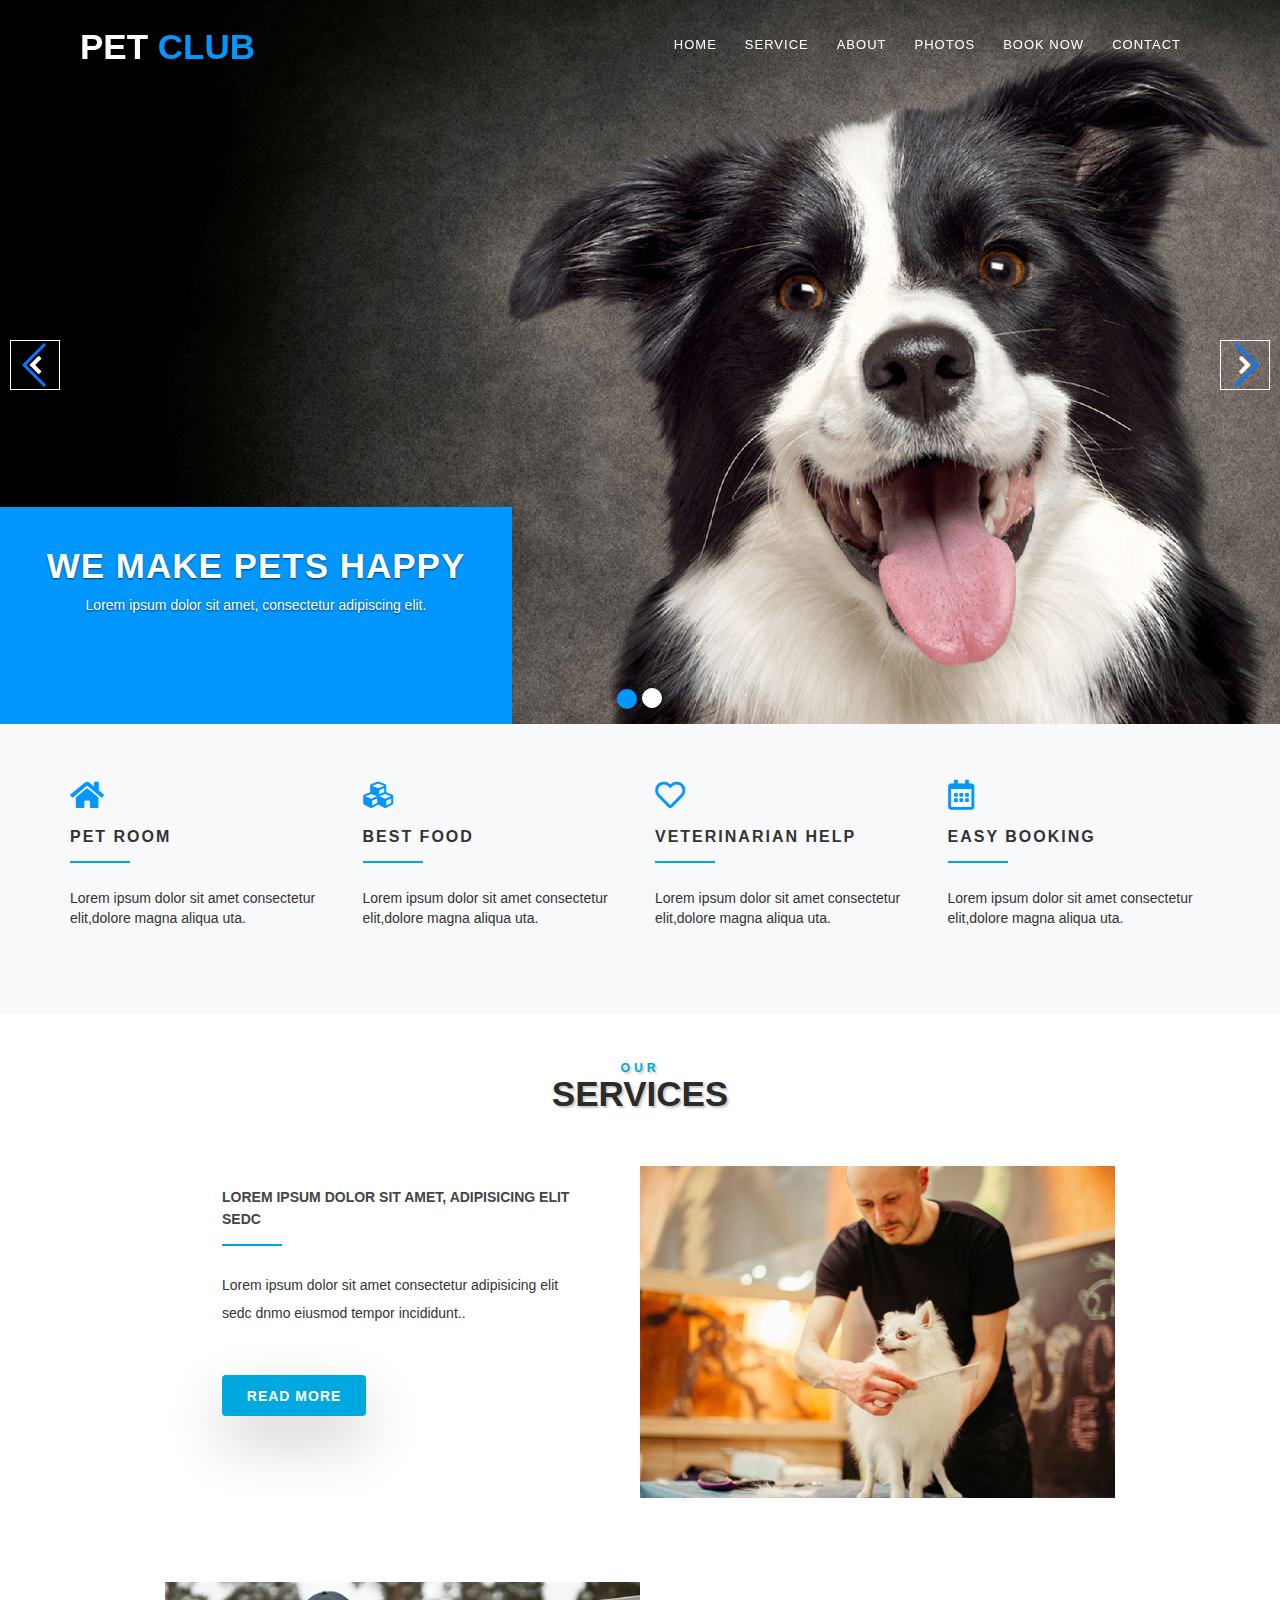
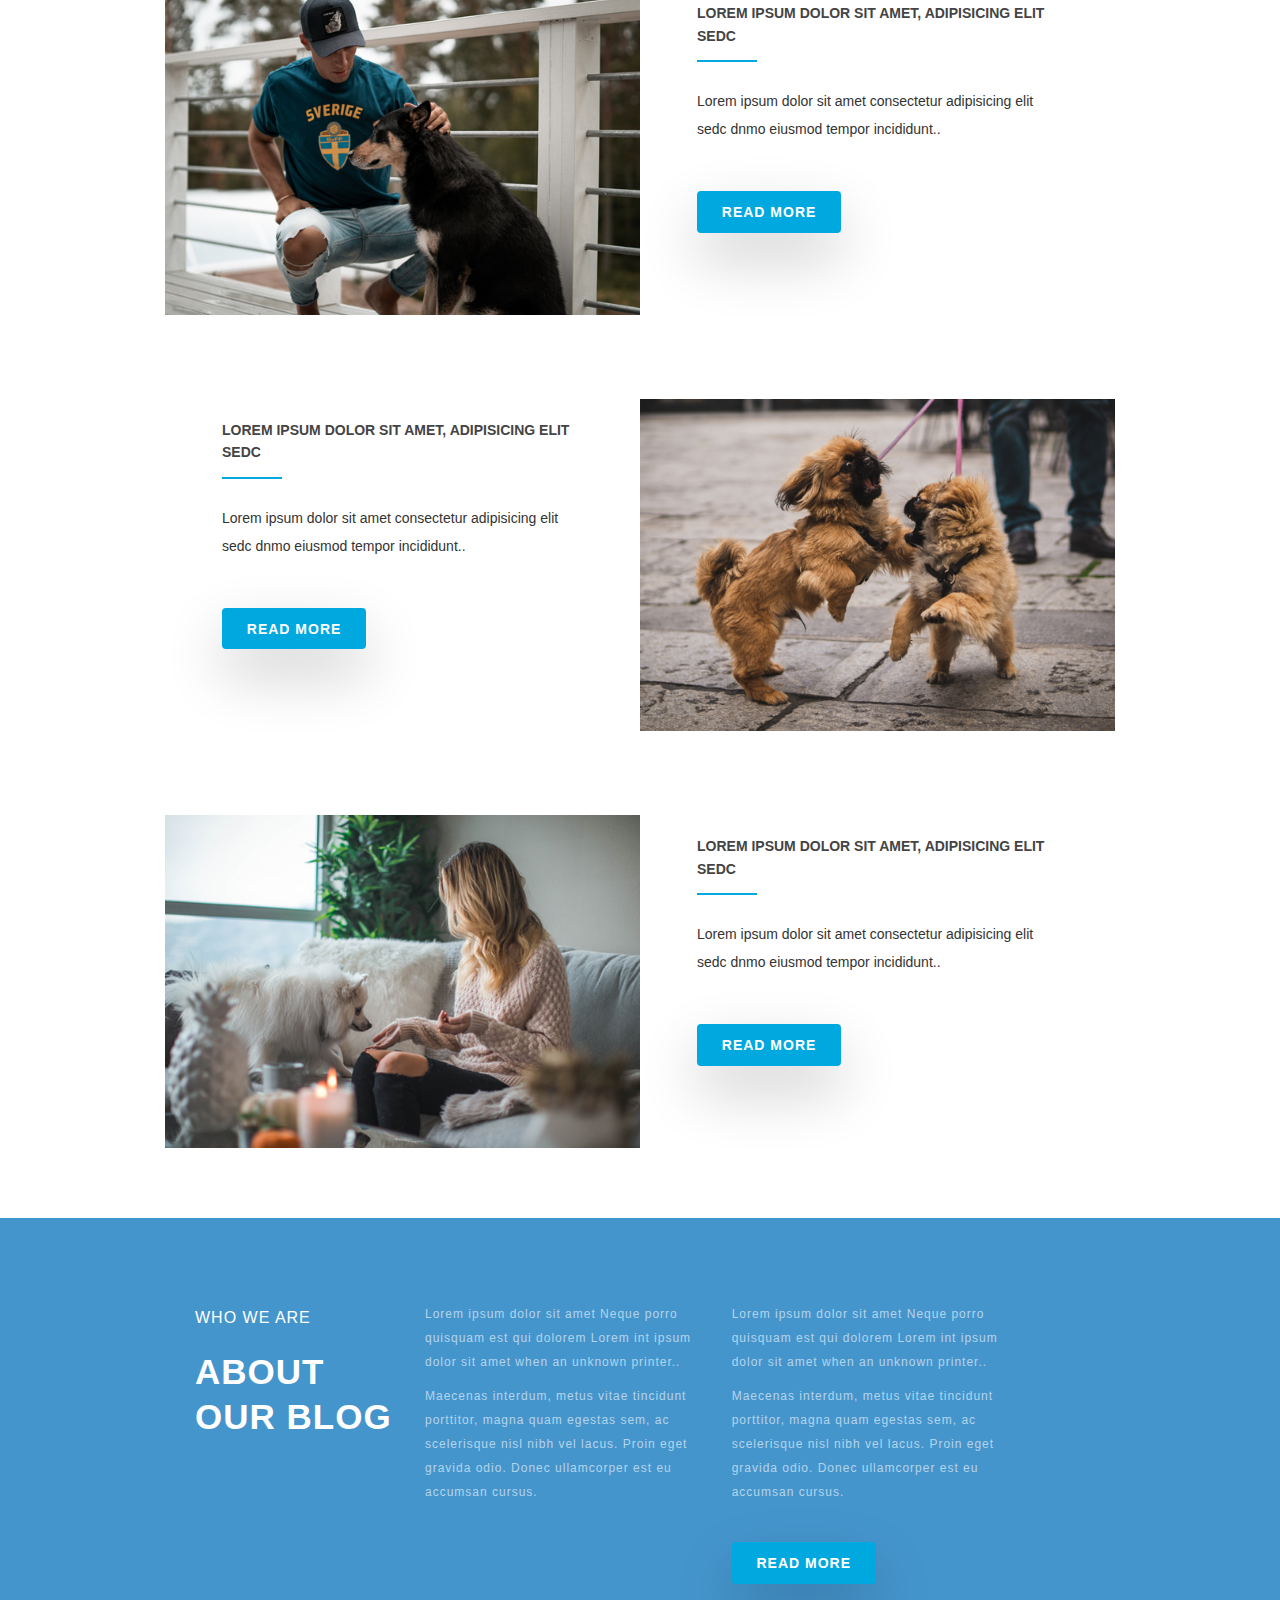
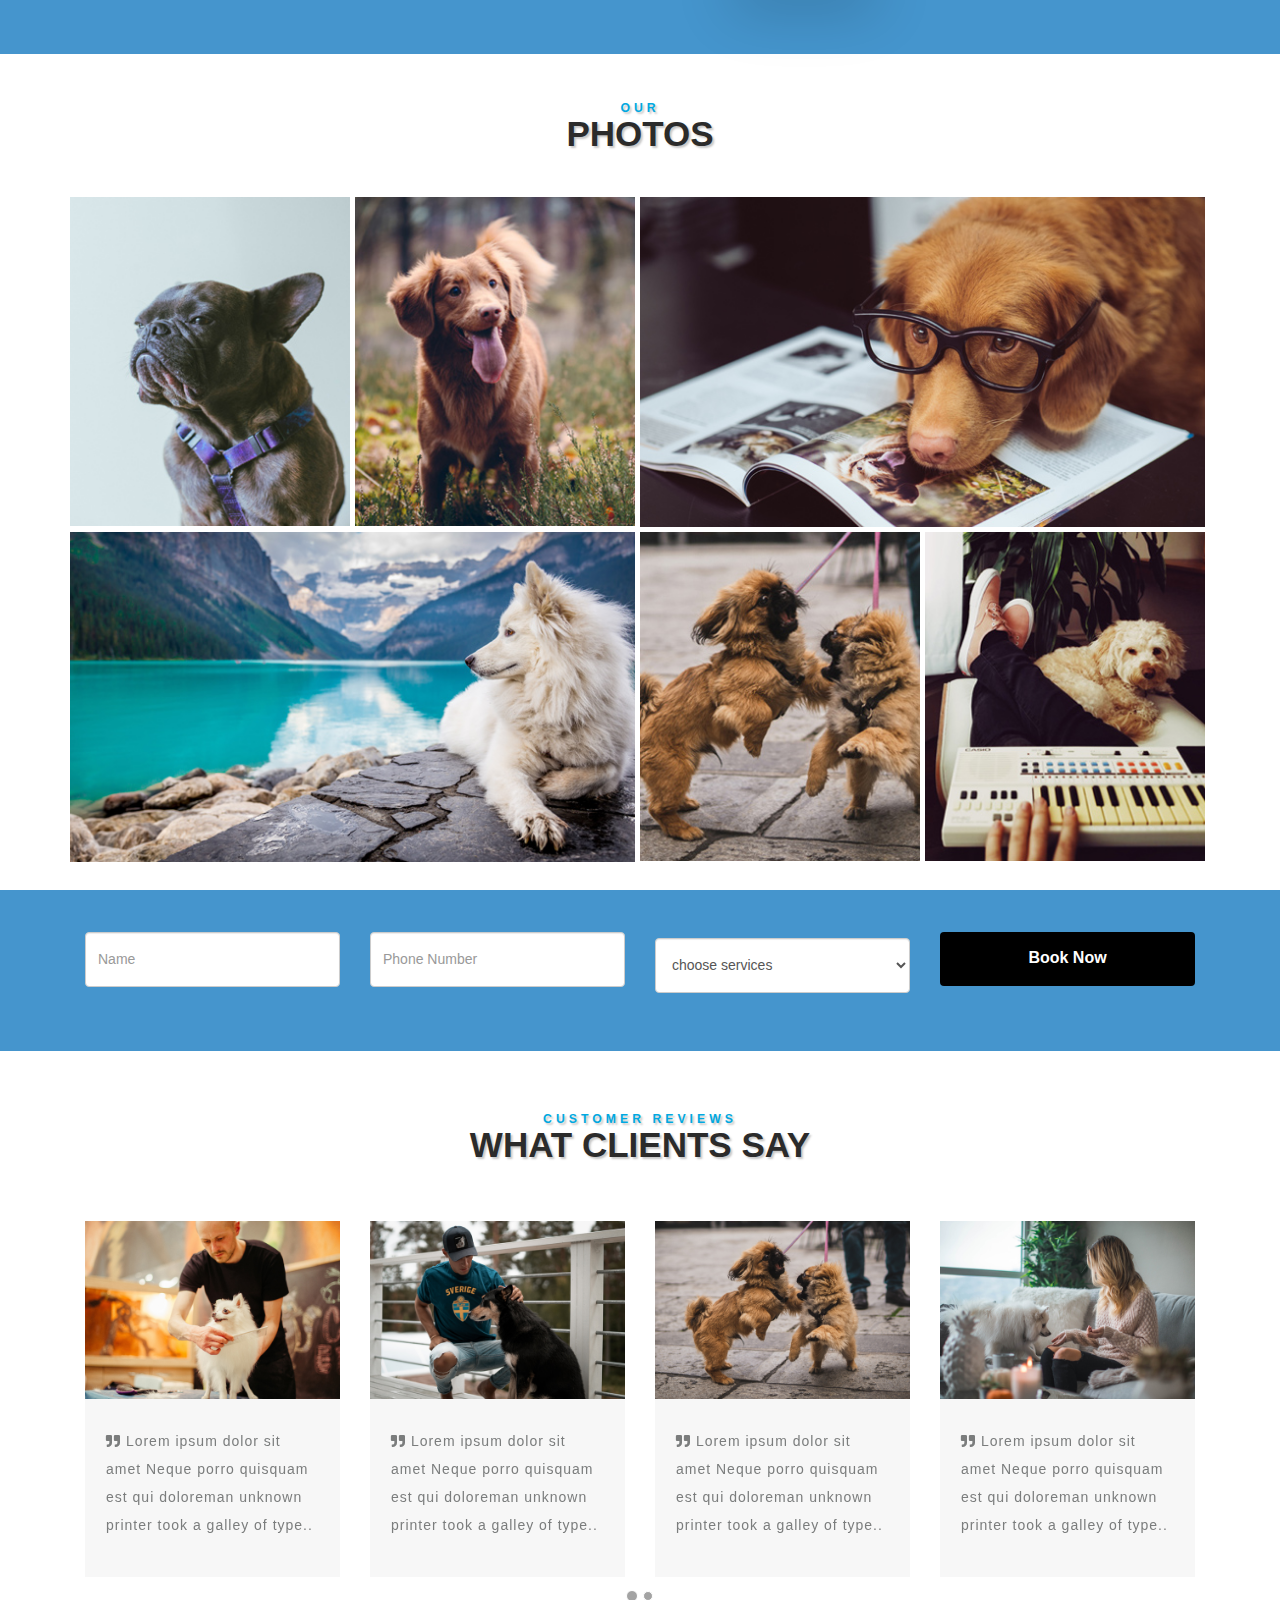
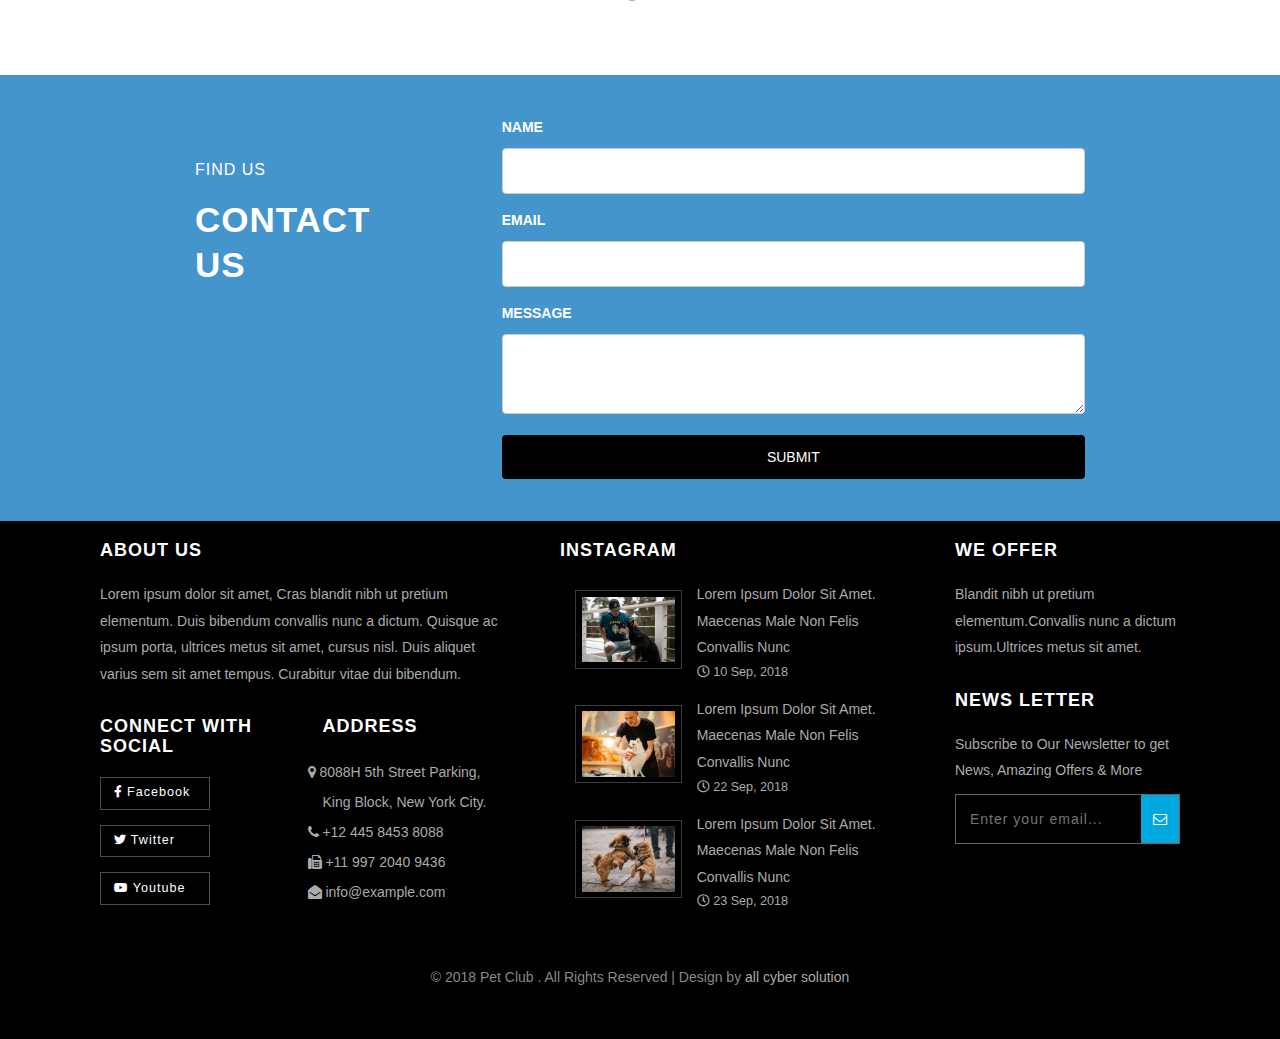
<file: index.html>
<!DOCTYPE html>
<html>
<head>
	<title>pet care</title>
	 <meta charset="utf-8">
  <meta name="viewport" content="width=device-width, initial-scale=1.0">
  <link rel="stylesheet" href="https://maxcdn.bootstrapcdn.com/bootstrap/3.3.7/css/bootstrap.min.css"> 
  <link rel='stylesheet' href='https://use.fontawesome.com/releases/v5.5.0/css/all.css' integrity='sha384-B4dIYHKNBt8Bc12p+WXckhzcICo0wtJAoU8YZTY5qE0Id1GSseTk6S+L3BlXeVIU' crossorigin='anonymous'>
  <link rel="stylesheet" href="https://cdnjs.cloudflare.com/ajax/libs/font-awesome/4.7.0/css/font-awesome.min.css">
  <link rel='stylesheet' href='https://use.fontawesome.com/releases/v5.5.0/css/all.css' >
  <link rel="stylesheet" type="text/css" href="css/style.css">


</head>
<body>
<nav class="navbar-wrapper">
  <div class="container">
    <div class="navbar">
        <div class="navbar-header">
		  <button type="button" class="navbar-toggle" data-toggle="collapse" data-target="#myNavbar">
	        <span class="icon-bar"></span>
	        <span class="icon-bar"></span>
	        <span class="icon-bar"></span>                        
	      </button>
          <a class="navbar-brand" href="#">PET <span>CLUB</span></a>
        </div>
        <div class="navbar-collapse collapse">
          <ul class="nav navbar-nav">
            <li class="nav-item" class="active"><a href="#">Home</a></li>
            <li class="nav-item"><a href="#services">service</a></li>
            <li class="nav-item"><a href="#about">about</a></li>
            <li class="nav-item"><a href="#photos">photos</a></li>
            <li class="nav-item"><a href="#booknow">book now</a></li>
            <li class="nav-item"><a href="#contact-us">Contact</a></li>                
          </ul>
        </div>

    </div>
  </div><!-- /container -->
</nav><!-- /navbar wrapper -->


<!-- Carousel
================================================== -->
 <div id="myCarousel" class="carousel slide" data-ride="carousel">
    <!-- Indicators -->
    <ol class="carousel-indicators">
      <li data-target="#myCarousel" data-slide-to="0" class="active"></li>
      <li data-target="#myCarousel" data-slide-to="1"></li>
      
    </ol>

    <!-- Wrapper for slides -->
    <div class="carousel-inner">
        <div class="item active">
         <img src="image/b111.jpg" alt="image-1" class="image-car" ">     
	        <div class="carousel-caption">
	      	   <h2><strong>WE MAKE PETS HAPPY </strong> </h2>
	           <p>Lorem ipsum dolor sit amet, consectetur adipiscing elit. </p>
	        </div>
        </div>
        <div class="item">
          <img src="image/2.jpg" alt="image-2" class="image-car">      
            <div class="carousel-caption">
      	      <h2><strong>WE'R HAPPY TO PAMPER </strong> </h2>
        	  <p>Lorem ipsum dolor sit amet, consectetur adipiscing elit. </p>
            </div>
        </div>
    </div>

    <!-- Left and right controls -->
    <div class="swiper-button-prev" href="#myCarousel" data-slide="prev">
	   <i class="fa fa-chevron-left"></i>
	</div>
	<div class="swiper-button-next" href="#myCarousel" data-slide="next">
	   <i class="fa fa-chevron-right"></i>
    </div>
  </div>

<section id="feature">
 <div class="clearfix"></div>
 <div class="container">
	<div class="row">
		<div class="col-md-3">
			<div class="feature-box">
				<div class="icon ">
			        <i class='fas fa-home'></i>
			        <h4>PET ROOM</h4>
			        <div class="line"></div>
			    </div>
			    <div class="feature-content">
				    
				    <p>Lorem ipsum dolor sit amet consectetur elit,dolore magna aliqua uta.</p>
			    </div>
		    </div>
		</div>
		<div class="col-md-3">
			<div class="feature-box">
				<div class="icon ">
			       <i class='fas fa-cubes'></i>
			        <h4>BEST FOOD</h4>
			        <div class="line" data-blast="bgColor"></div>
				</div>
				<div class="feature-content">
				   
				    <p>Lorem ipsum dolor sit amet consectetur elit,dolore magna aliqua uta.</p>
			    </div>
		    </div>
		</div>
		<div class="col-md-3">
			<div class="feature-box">
				<div class="icon ">
			     <i class='far fa-heart'></i>
			     <h4>VETERINARIAN HELP</h4>
			     <div class="line" data-blast="bgColor"></div>
			    </div>
			<div class="feature-content">
				    
				    <p>Lorem ipsum dolor sit amet consectetur elit,dolore magna aliqua uta.</p>
			    </div>
			</div>
		</div>
		<div class="col-md-3">
			<div class="feature-box">
				<div class="icon ">
				  <i class='far fa-calendar-alt'></i>
				  <h4>EASY BOOKING</h4>
				  <div class="line" data-blast="bgColor"></div>
				</div>
			<div class="feature-content">
				    
				    <p>Lorem ipsum dolor sit amet consectetur elit,dolore magna aliqua uta.</p>
			    </div>
			</div>
		</div>
	</div>
</div>
</section>
<section id="services">
<div class="clearfix"></div>
<div class="container">
	<div class="service-box">
			<h2 class="service-heading"><span>OUR</span>SERVICES </h2>
	</div>	
	<div class="service-list">
		<div class="service-item">
		    <div class="col-md-1"></div>
		    <div class="service-list-box col-md-10 ">
			    <div class="service-content col-md-6">
					<div class="inner-box">
						<h3>Lorem ipsum dolor sit amet, adipisicing elit sedc</h3>
						<div class="line" data-blast="bgColor"></div>
						<p>Lorem ipsum dolor sit amet consectetur adipisicing elit sedc dnmo eiusmod tempor incididunt..</p>
						<button type="button" class="btn service-btn ">read more</button>				
			        </div>
		        </div>
			    <div class="service-image col-md-6">
					<div class="image-sec">
					   <img src="image/4.jpg" class="service-picture">
						   <div class="content">
							   	 <h3 class="con-heading">pet <span>goorming</span> </h3>
							   	 <p class="con-p">service 1</p>
						   </div>
				    </div> 
			    </div>
		    </div>
		    <div class="col-md-1"></div>
	    </div>

	    <div class="service-item">
	    	<div class="clearfix"></div>
		    <div class="col-md-1"></div>
		    <div class="service-list-box col-md-10 ">

		    	<div class="service-image col-md-6">
					<div class="image-sec">
					   <img src="image/5.jpg" class="service-picture">
						   <div class="content">
						   	 <h3 class="con-heading">pet <span>playing</span> </h3>
						   	 <p class="con-p">service 3</p>
						   </div>
				    </div> 
				</div>
				<div class="service-content col-md-6">
					<div class="inner-box">
						<h3>Lorem ipsum dolor sit amet, adipisicing elit sedc</h3>
						<div class="line" data-blast="bgColor"></div>
						<p>Lorem ipsum dolor sit amet consectetur adipisicing elit sedc dnmo eiusmod tempor incididunt..</p>
						<button type="button" class="btn service-btn ">read more</button>					
				   </div>
			    </div>
				
		    </div>
		    <div class="col-md-1"></div>
	    </div>       
	    <div class="service-item">
	    	<div class="clearfix"></div>
		    <div class="col-md-1"></div>
		    <div class="service-list-box col-md-10 ">
				<div class="service-content col-md-6">
					<div class="inner-box">
						<h3>Lorem ipsum dolor sit amet, adipisicing elit sedc</h3>
						<div class="line" data-blast="bgColor"></div>
						<p>Lorem ipsum dolor sit amet consectetur adipisicing elit sedc dnmo eiusmod tempor incididunt..</p>
						<button type="button" class="btn service-btn ">read more</button>					
				   </div>
			    </div>
				<div class="service-image col-md-6">
					<div class="image-sec">
					   <img src="image/6.jpg" class="service-picture">
						   <div class="content">
						   	 <h3 class="con-heading">pet <span>playing</span> </h3>
						   	 <p class="con-p">service 3</p>
						   </div>
				    </div> 
				</div>
		    </div>
		    <div class="col-md-1"></div>
	    </div>
	    <div class="service-item">
			<div class="clearfix"></div>
			<div class="col-md-1"></div>
			<div class="service-list-box col-md-10 ">
				<div class="service-image col-md-6">
					<div class="image-sec">
					   <img src="image/7.jpg" class="service-picture">
						   <div class="content">
						   	 <h3 class="con-heading">pet <span>feeding</span> </h3>
						   	 <p class="con-p">service 4</p>
						   </div>
				    </div> 
				</div>
				<div class="service-content col-md-6">
					<div class="inner-box">
					<h3>Lorem ipsum dolor sit amet, adipisicing elit sedc</h3>
					<div class="line" data-blast="bgColor"></div>
					<p>Lorem ipsum dolor sit amet consectetur adipisicing elit sedc dnmo eiusmod tempor incididunt..</p>
					<button type="button" class="btn service-btn ">read more</button>	
				   </div>
			    </div>	
			</div>
			<div class="col-md-1"></div>
		</div>
	</div>	
</div>	
</section>
<section id="about" class="about-sec">
<div class="clearfix"></div>
<div class="container">
	<div class="about-row">
		<div class="col-md-1"></div>
		<div class="about-content col-md-10">
		<div class="col-md-3">			
			<p class="small">who we are</p>
			<h3>
				about our blog
			</h3>
		</div>
		<div class="col-md-4">
			<p>Lorem ipsum dolor sit amet Neque porro quisquam est qui dolorem Lorem int ipsum dolor sit amet when an unknown printer..</p>
			<p>Maecenas interdum, metus vitae tincidunt porttitor, magna quam egestas sem, ac scelerisque nisl nibh vel lacus. Proin eget gravida odio. Donec ullamcorper est eu accumsan cursus.</p>
		</div>
		<div class="col-md-4">
			<p>Lorem ipsum dolor sit amet Neque porro quisquam est qui dolorem Lorem int ipsum dolor sit amet when an unknown printer..</p>
			<p>Maecenas interdum, metus vitae tincidunt porttitor, magna quam egestas sem, ac scelerisque nisl nibh vel lacus. Proin eget gravida odio. Donec ullamcorper est eu accumsan cursus.</p>

			<button type="button" class="btn service-btn ">read more</button>
		</div>
		<div class="col-md-1"></div>
	</div>
</div>
</section>
<section id="photos">
<div class="container">
	<h2 class="service-heading"><span>OUR</span>PHOTOS </h2>
	<div class="image-gallery">
		<div class="image-row-one">
			<div class="row-img col-md-3">
				<div class="img-box">
					<a href=""> <img src="image/g1.jpg" class="gallery-image"></a>
				</div>
		    </div>
		    <div class="row-img col-md-3">
				<div class="img-box">
				   <a href=""><img src="image/g2.jpg" class="gallery-image"></a>	
				</div>
		    </div>
		    <div class="row-img col-md-6">
				<div class="img-box">
				   <a href=""><img src="image/g3.jpg" class="gallery-image"></a>
				</div>
		    </div>
		</div>    
		<div class="clearfix"></div>
		<div class="image-row-two">
            <div class="row-img col-md-6">
				<div class="img-box">
					<a href=""><img src="image/g4.jpg" class="gallery-image"></a>
				</div>
		    </div>
		    <div class="row-img col-md-3">
				<div class="img-box">
					<a href=""><img src="image/g5.jpg" class="gallery-image"></a>
				</div>
		    </div>
		    <div class="row-img col-md-3">
				<div class="img-box">
					<a href=""><img src="image/g6.jpg" class="gallery-image"></a>
				</div>
		    </div>
		</div>
	</div>
</div>	
</section>
<section id="about" class="about-sec" id="booknow">
    <div class="container">
	    <div class="book-now-section">		
			<form class="form-inline" action="/">
			    <div class="form-group col-md-3">			     
			      <input type="name" class="form-control" id="name" placeholder="Name"  name="name">
			    </div>
			    <div class="form-group col-md-3">			      
			      <input type="phone number" class="form-control" id="phnno" placeholder="Phone Number" name="phnno">
			    </div>
			    <div class="form-group col-md-3 ">
			      <select class="form-control" id="service">
			        <option>choose services</option>
			        <option>puppy program</option>
			        <option>dog walking</option>
			        <option>pet sitting</option>
			      </select>
			    </div>
			    <div class="form-group col-md-3 ">
			        <button type="book now" class="btn btn-default booknow">book now</button>
			    </div>
            </form>		
	    </div>
    </div>
</section>
<section id="client-review">
<div class="clearfix"></div>
 <div class="container"> 	
 		<h2 class="service-heading"><span>customer reviews</span>what clients say </h2>
 	<div class="clients-say">
 		<div id="my-Carousel" class="carousel slide" data-ride="carousel">
 			<!-- Indicators -->
 			<ol class="carousel-indicators">
 				 <li data-target="#my-Carousel" data-slide-to="0" class="active"></li>
 				 <li data-target="#my-Carousel" data-slide-to="1"></li>
 			</ol>
 			  <!-- Wrapper for slides -->
 			 <div class="carousel-inner">
 			 	<div class="item active">
 			 		<div class="testomonial col-md-3">
 			 			<div class="test-img">
 			 				<img src="image/4.jpg" class="blog-img">
 			 			</div>
 			 			<div class="test-text">
 			 				<p>
 			 					<i class='fas fa-quote-right'></i>
 			 					Lorem ipsum dolor sit amet Neque porro quisquam est qui doloreman unknown printer took a galley of type..
 			 				</p>
 			 				
 			 			</div>
 			 		</div>
 			 		<div class="testomonial col-md-3">
 			 			<div class="test-img">
 			 				<img src="image/5.jpg" class="blog-img">
 			 			</div>
 			 			<div class="test-text">
 			 				<p>
 			 					<i class='fas fa-quote-right'></i>
 			 					Lorem ipsum dolor sit amet Neque porro quisquam est qui doloreman unknown printer took a galley of type..
 			 				</p>
 			 				
 			 			</div>
 			 		</div>
 			 		<div class="testomonial col-md-3">
 			 			<div class="test-img">
 			 				<img src="image/6.jpg" class="blog-img">
 			 			</div>
 			 			<div class="test-text">
 			 				<p>
 			 					<i class='fas fa-quote-right'></i>
 			 					Lorem ipsum dolor sit amet Neque porro quisquam est qui doloreman unknown printer took a galley of type..
 			 				</p>
 			 				
 			 			</div>
 			 		</div>
 			 		<div class="testomonial col-md-3">
 			 			<div class="test-img">
 			 				<img src="image/7.jpg" class="blog-img">
 			 			</div>
 			 			<div class="test-text">
 			 				<p>
 			 					<i class='fas fa-quote-right'></i>
 			 					Lorem ipsum dolor sit amet Neque porro quisquam est qui doloreman unknown printer took a galley of type..
 			 				</p>
 			 				
 			 			</div>
 			 		</div>
 			 	</div>
 			 	<div class="item ">
 			 		<div class="testomonial col-md-3">
 			 			<div class="test-img">
 			 				<img src="image/4.jpg" class="blog-img">
 			 			</div>
 			 			<div class="test-text">
 			 				<p>
 			 					<i class='fas fa-quote-right'></i>
 			 					Lorem ipsum dolor sit amet Neque porro quisquam est qui doloreman unknown printer took a galley of type..
 			 				</p>
 			 				
 			 			</div>
 			 		</div>
 			 		<div class="testomonial col-md-3">
 			 			<div class="test-img">
 			 				<img src="image/5.jpg" class="blog-img">
 			 			</div>
 			 			<div class="test-text">
 			 				<p>
 			 					<i class='fas fa-quote-right'></i>
 			 					Lorem ipsum dolor sit amet Neque porro quisquam est qui doloreman unknown printer took a galley of type..
 			 				</p>
 			 				
 			 			</div>
 			 		</div>
 			 		<div class="testomonial col-md-3">
 			 			<div class="test-img">
 			 				<img src="image/6.jpg" class="blog-img">
 			 			</div>
 			 			<div class="test-text">
 			 				<p>
 			 					<i class='fas fa-quote-right'></i>
 			 					Lorem ipsum dolor sit amet Neque porro quisquam est qui doloreman unknown printer took a galley of type..
 			 				</p>
 			 				
 			 			</div>
 			 		</div>
 			 		<div class="testomonial col-md-3">
 			 			<div class="test-img">
 			 				<img src="image/7.jpg" class="blog-img">
 			 			</div>
 			 			<div class="test-text">
 			 				<p>
 			 					<i class='fas fa-quote-right'></i>
 			 					Lorem ipsum dolor sit amet Neque porro quisquam est qui doloreman unknown printer took a galley of type..
 			 				</p>
 			 				
 			 			</div>
 			 		</div>
 			 	</div>
 			 </div>
 		</div>
 	</div> 	
 </div>	
</section>
<section id="contact-us" class="about-sec">
<div class="clearfix"></div>
 <div class="container">
 	<div class="col-md-1"></div>
 	<div class="contact-form col-md-10">
 		<div class="form-head title col-md-4">
 			<p class="small">find us</p>
 			<h3>contact<br> us</h3>
 			<div class="map">
 				<div class="mapouter">
 					<div class="gmap_canvas">
 						<iframe  id="gmap_canvas" src="https://maps.google.com/maps?q=los%20angles&t=&z=13&ie=UTF8&iwloc=&output=embed" frameborder="0" scrolling="no" marginheight="0" marginwidth="0">							
 						</iframe>
 						
 					</div>
 				</div>
 			</div>
 		</div>
 		<div class="form-head col-md-8">
 			<form action="/action_page.php">
			    <label for="name">Name</label>
			    <input type="text" id="name" name="name" placeholder=" ">

			    <label for="email">Email</label>
			    <input type="text" id="email" name="email" placeholder="">

			    <label for="message">Message</label>
			    <textarea id="message" name="message" placeholder="" style="height:80px"></textarea>

			    <input type="submit" value="Submit">
		  </form>
 		</div>
 	</div>
 	<div class="col-md-1"></div>	
 </div>	
</section>
<footer id="footer">
<div class="clearfix"></div>
<div class="container">
	<div class="main-footer">
		<div class="social col-md-5">
			<div class="footer footer-about col-md-12">
				<h3>about us</h3>
				<p> Lorem ipsum dolor sit amet, Cras blandit nibh ut pretium elementum. Duis bibendum convallis nunc a dictum. Quisque ac ipsum porta, ultrices metus sit amet, cursus nisl. Duis aliquet varius sem sit amet tempus. Curabitur vitae dui bibendum.</p>
			</div>
			<div class="footer footer-social col-md-6">
				<h3>connect with social</h3>
				<div class="icon">
					<a href="#" class="icon-btn facebook"><i class='fab fa-facebook-f'></i>  Facebook</a>
					<a href="#" class="icon-btn twitter"><i class='fab fa-twitter'></i>   Twitter</a>
					<a href="#" class="icon-btn youtube"><i class='fab fa-youtube'></i>  Youtube</a>
				</div>
			</div>
			<div class="footer footer-address col-md-6">
				<h3>address</h3>
				<ul class="footer-address-list">
					<li><i class="fa fa-map-marker" aria-hidden="true"></i> 8088H 5th Street Parking,<br> King Block, New York City.</li>
					<li><i class="fa fa-phone" aria-hidden="true"></i>
					+12 445 8453 8088</li>
					<li><i class='fa fa-fax'></i>  +11 997 2040 9436</li>
					<li><i class='fa fa-envelope-open'></i>  info@example.com</li>
				</ul>
				
			</div>
			
		</div>
		<div class=" footer instagram col-md-4">
			<h3>instagram</h3>
			<div class=" footer blog-grids col-md-12">
				<div class="insta-pic col-md-4">
					<a href="#"><img src="image/5.jpg" class="service-picture"></a>
				</div>
				<div class="insta-blog col-md-8">
					<p><a href="#">Lorem ipsum dolor sit amet. Maecenas male non felis convallis nunc</a></p>
		                <div class="sub-meta">
	                        <span>
								<i class="far fa-clock"></i> 10 Sep, 2018
							</span>
	                    </div>
					
				</div>
		   </div>
		  
		   <div class="footer blog-grids  col-md-12">
				<div class="insta-pic col-md-4">
					<a href="#"><img src="image/4.jpg" class="service-picture"></a>
				</div>
				<div class="insta-blog col-md-8">
					<p><a href="#">Lorem ipsum dolor sit amet. Maecenas male non felis convallis nunc</a></p>
		                <div class="sub-meta">
	                        <span>
								<i class="far fa-clock"></i> 22 Sep, 2018
							</span>
	                    </div>					
				</div>
		   </div> 
		   
		   <div class="footer blog-grids  col-md-12">
				<div class="insta-pic col-md-4">
					<a href="#"><img src="image/6.jpg" class="blog-pic"></a>
				</div>
				<div class="insta-blog col-md-8">
					<p><a href="#">Lorem ipsum dolor sit amet. Maecenas male non felis convallis nunc</a></p>
		                <div class="sub-meta">
	                        <span>
								<i class="far fa-clock"></i> 23 Sep, 2018
							</span>
	                    </div>
					
				</div>
		   </div>
		   <div class="clearfix"></div>
		</div>
		<div class=" footer info col-md-3">
			<div class="offer col-md-12">
				<h3>we offer</h3>
				<p> Blandit nibh ut pretium elementum.Convallis nunc a dictum ipsum.Ultrices metus sit amet.</p>
			</div>
			<div class="news-letter col-md-12">
				<h3>news letter</h3>
				<p> Subscribe to Our Newsletter to get News, Amazing Offers & More</p>
				<form action="/">
                        <input type="email" name="Email" placeholder="Enter your email..." >
                        <button class="btn1" data-blast="bgColor""><i class="fa fa-envelope-o" aria-hidden="true"></i></button>
                        <div class="clearfix"> </div>
                    </form>
			</div>
			
		</div>
	</div>
</div>
<div class="copyright mt-md-5 mt-4 text-center">
   <p> © 2018 Pet Club . All Rights Reserved | Design by 
   	  <a href="#" target="_blank">all cyber solution</a>
   </p>
 </div>
</footer>
<!---- script ----->
<script src="https://ajax.googleapis.com/ajax/libs/jquery/3.3.1/jquery.min.js"></script>
<script src="https://maxcdn.bootstrapcdn.com/bootstrap/3.3.7/js/bootstrap.min.js"></script>

<script type="text/javascript">
	$(document).ready(function(){
		
	$(window).on("scroll",function(){
		if ($(window).scrollTop()){
			$('nav').addClass('white');

		}
		else{
			$('nav').removeClass('white');
		}
	})
}
</script>
  
</body>
</html>
</file>
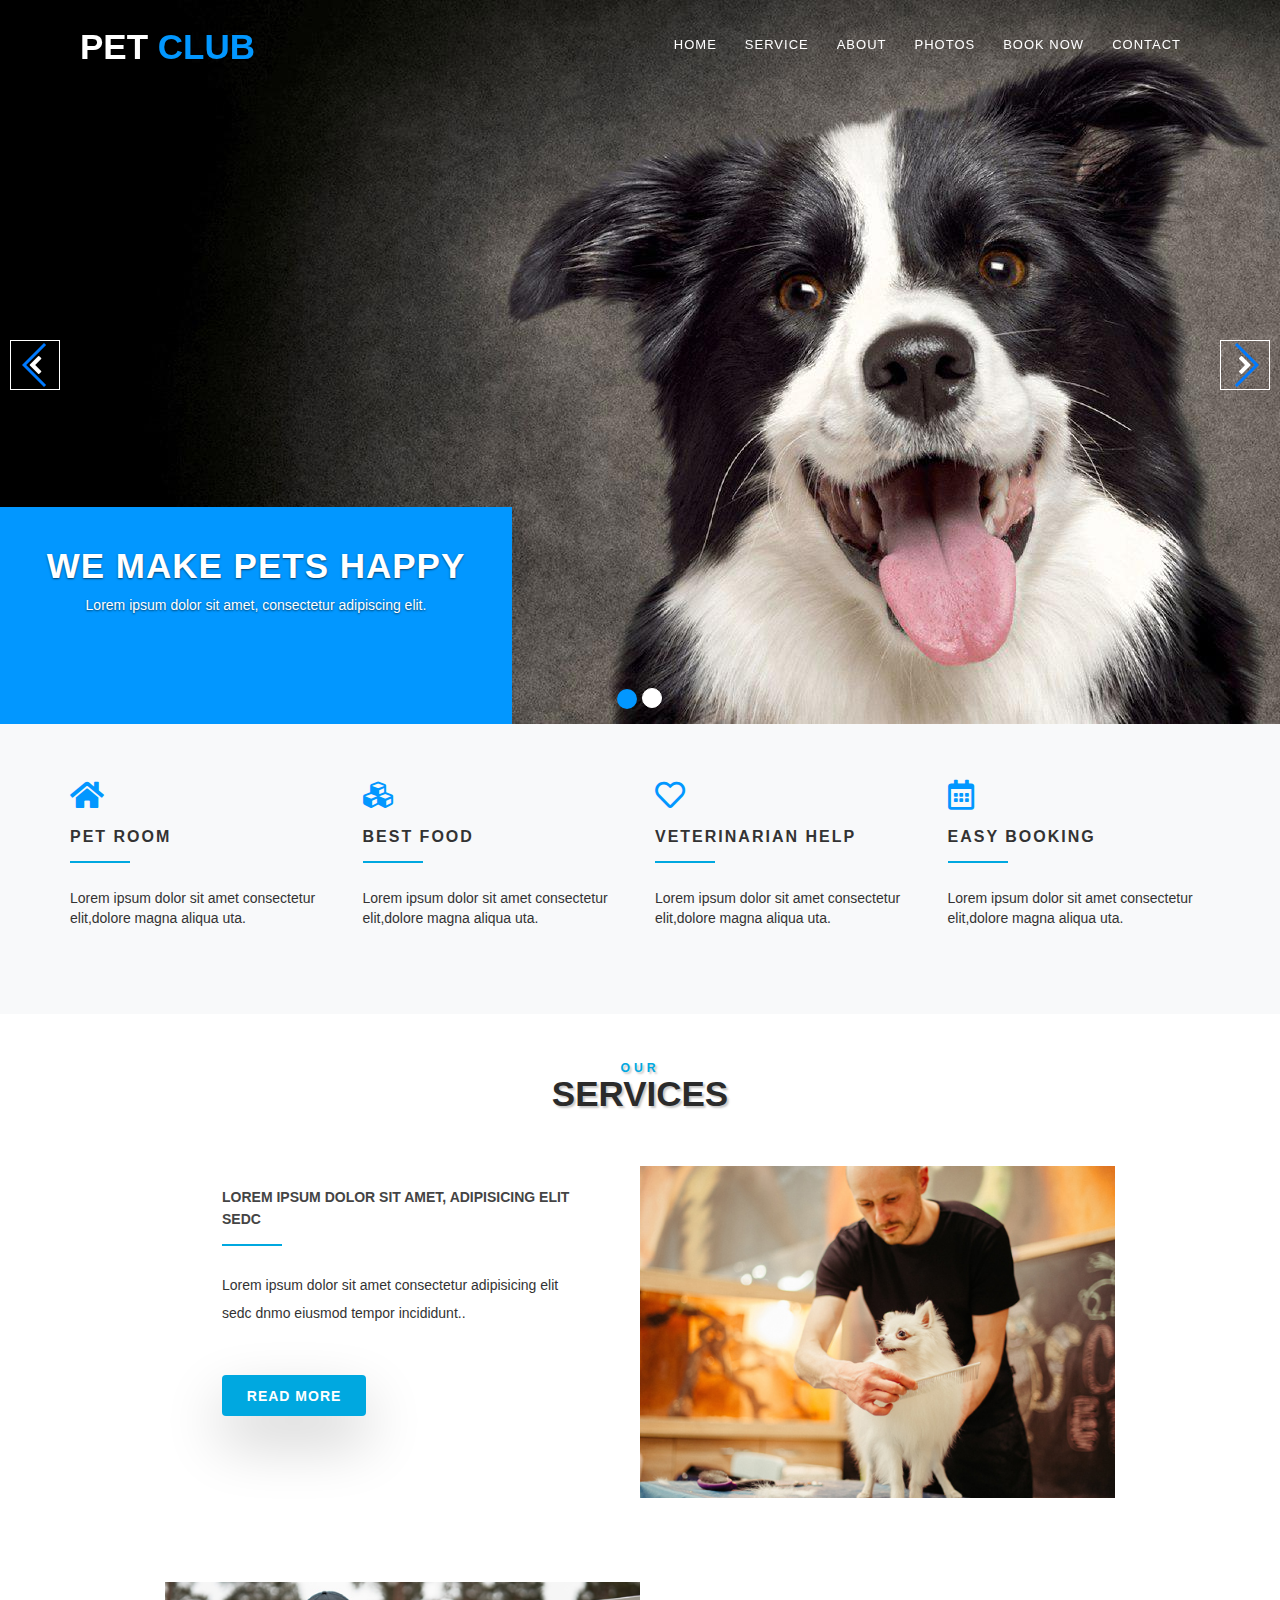
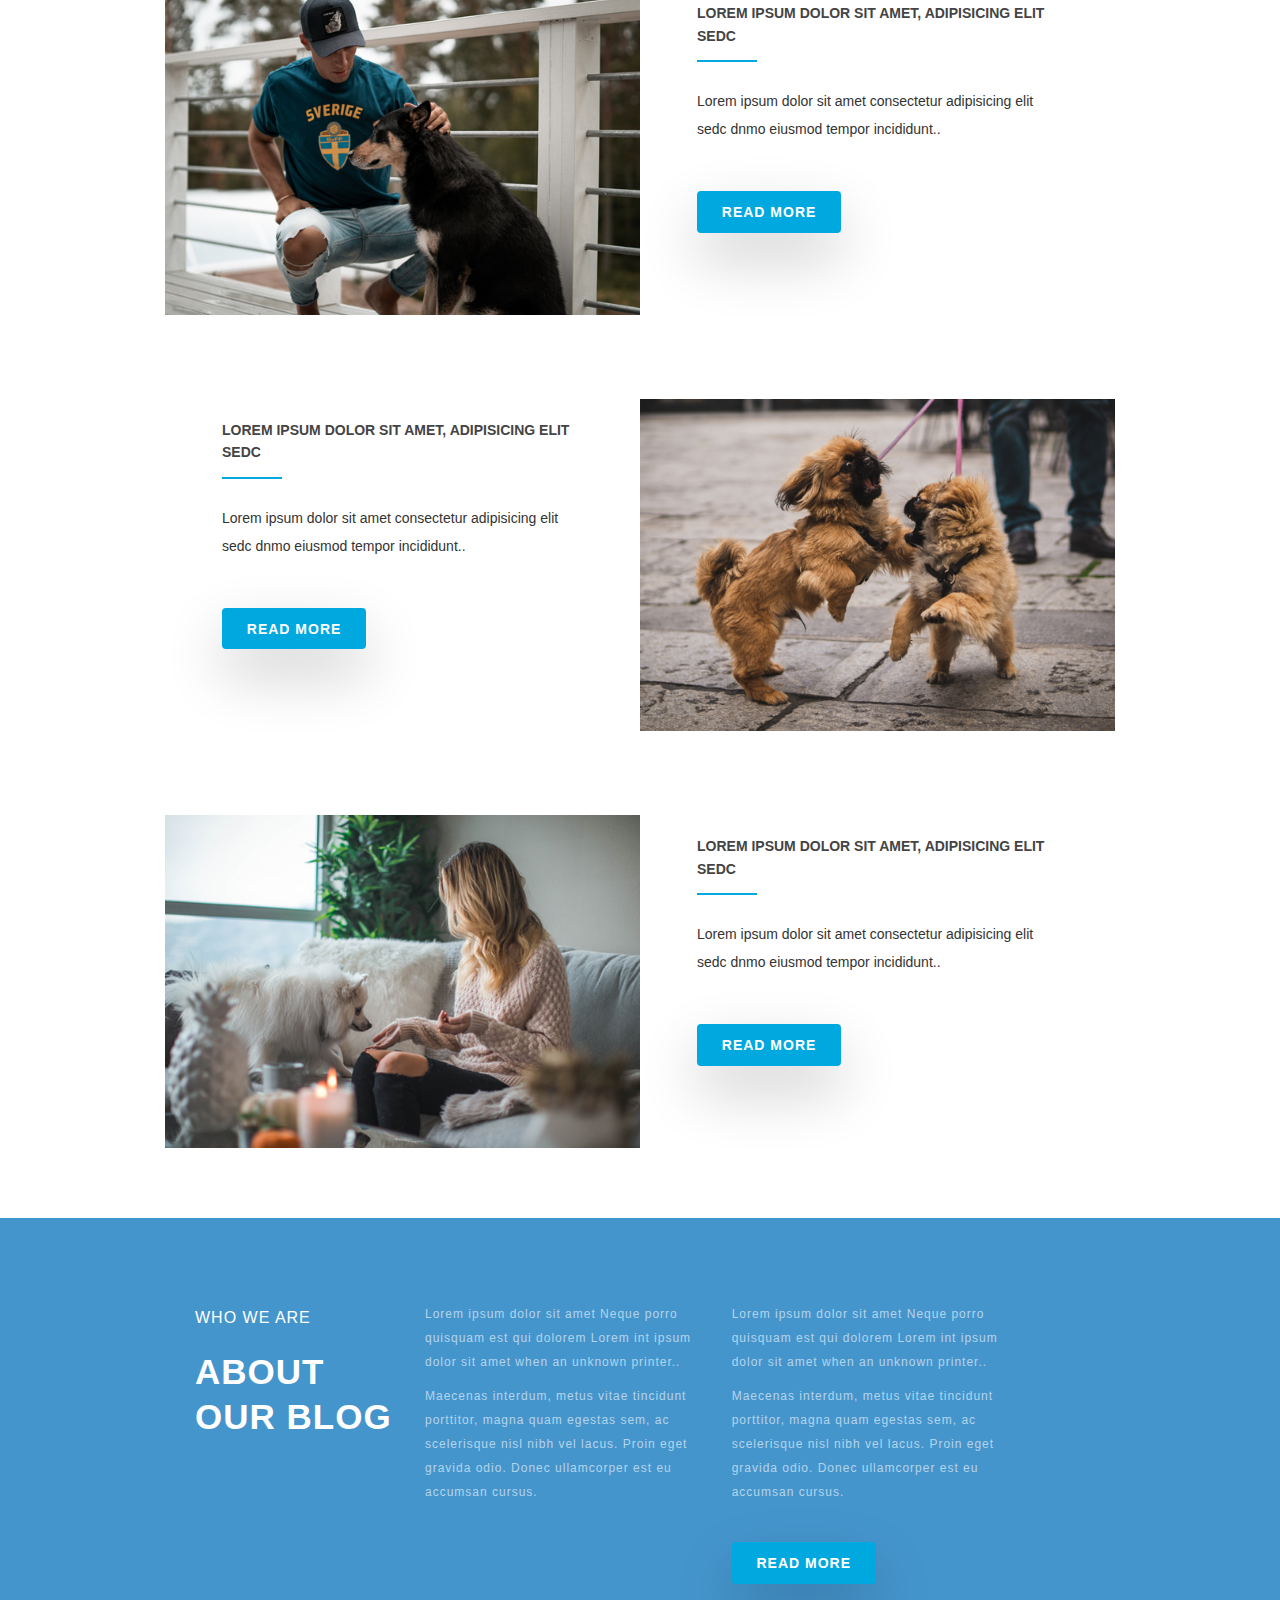
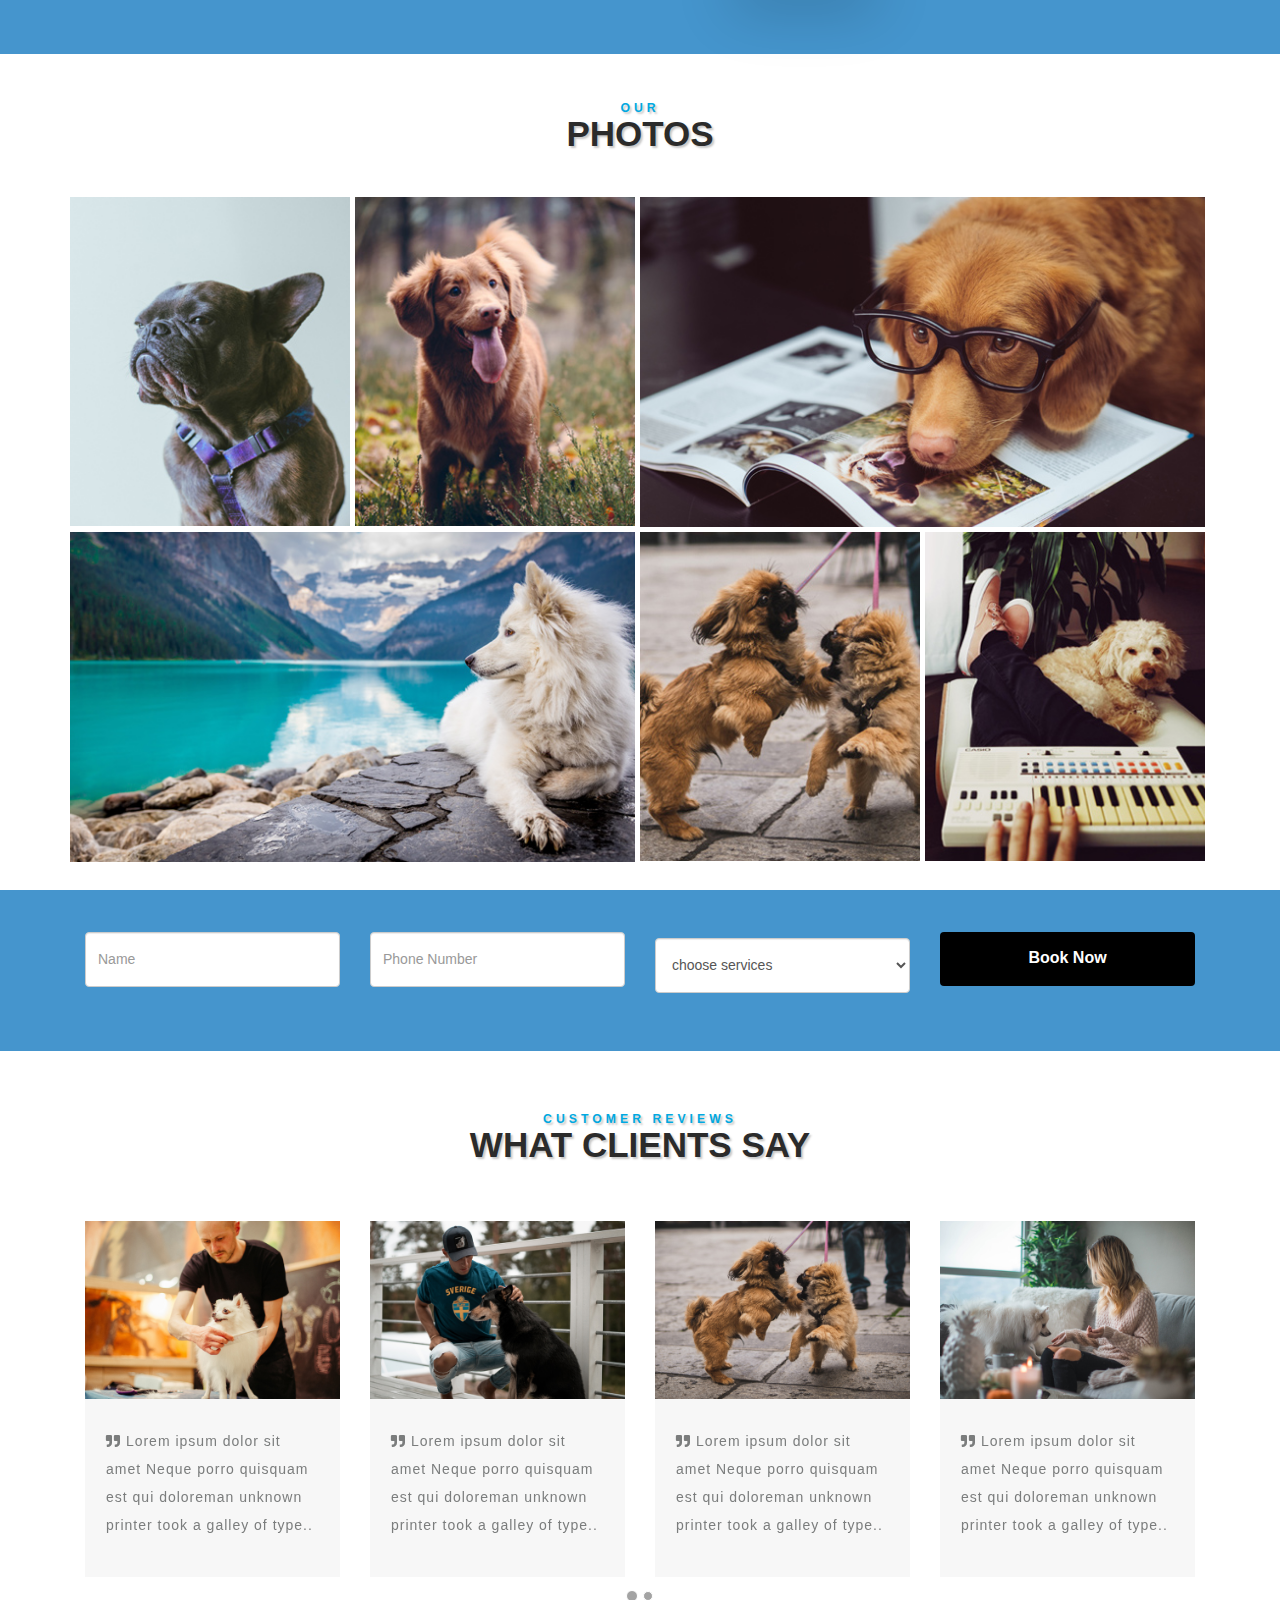
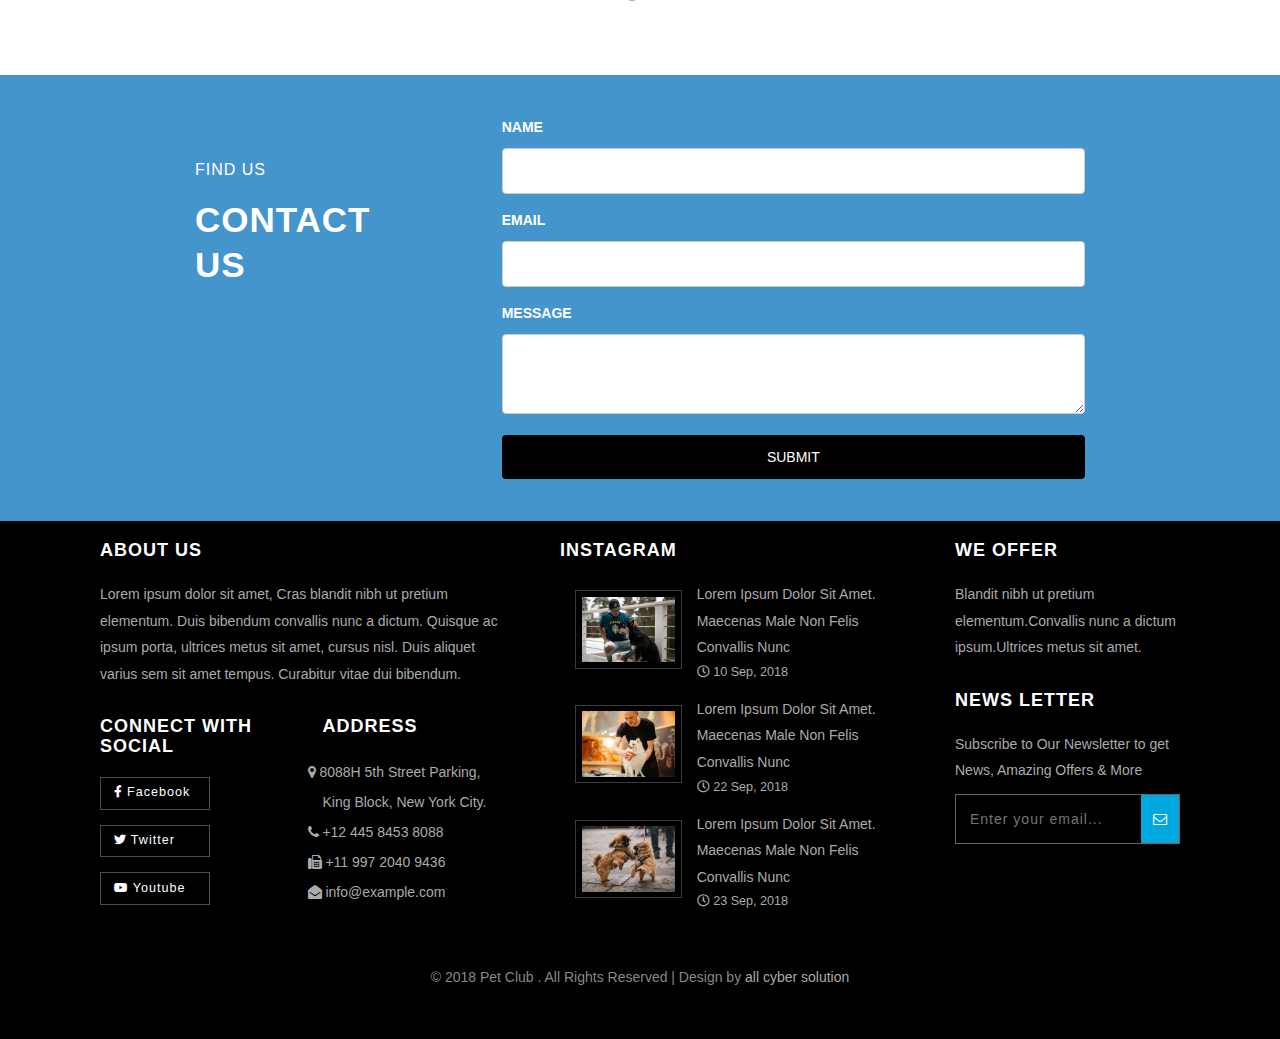
<file: index.amp.html>
<!DOCTYPE html>
<html amp>
<head>
	 <meta charset="utf-8">
	<title>pet care</title>
	<link rel="canonical" href="index.amp.html">
   <meta name="viewport" content="width=device-width,minimum-scale=1,initial-scale=1">
  <link rel="stylesheet" href="https://maxcdn.bootstrapcdn.com/bootstrap/3.3.7/css/bootstrap.min.css"> 
  <link rel='stylesheet' href='https://use.fontawesome.com/releases/v5.5.0/css/all.css' integrity='sha384-B4dIYHKNBt8Bc12p+WXckhzcICo0wtJAoU8YZTY5qE0Id1GSseTk6S+L3BlXeVIU' crossorigin='anonymous'>
  <link rel="stylesheet" href="https://cdnjs.cloudflare.com/ajax/libs/font-awesome/4.7.0/css/font-awesome.min.css">
  <link rel='stylesheet' href='https://use.fontawesome.com/releases/v5.5.0/css/all.css' >
  

   <link rel="stylesheet" type="text/css" href="css/style.amp.css">

    <script async src="https://cdn.ampproject.org/v0.js"></script>
 <style amp-boilerplate>body{-webkit-animation:-amp-start 8s steps(1,end) 0s 1 normal both;-moz-animation:-amp-start 8s steps(1,end) 0s 1 normal both;-ms-animation:-amp-start 8s steps(1,end) 0s 1 normal both;animation:-amp-start 8s steps(1,end) 0s 1 normal both}@-webkit-keyframes -amp-start{from{visibility:hidden}to{visibility:visible}}@-moz-keyframes -amp-start{from{visibility:hidden}to{visibility:visible}}@-ms-keyframes -amp-start{from{visibility:hidden}to{visibility:visible}}@-o-keyframes -amp-start{from{visibility:hidden}to{visibility:visible}}@keyframes -amp-start{from{visibility:hidden}to{visibility:visible}}</style>
<noscript><style amp-boilerplate>body{-webkit-animation:none;-moz-animation:none;-ms-animation:none;animation:none}</style></noscript>
<link href="https://fonts.googleapis.com/css?family=Reem+Kufi" rel="stylesheet">
 <link href="https://fonts.googleapis.com/css?family=Roboto:100,100i,300,300i,400,400i,500,500i,700,700i,900,900i" rel="stylesheet">
 

</head>
<body  >
<div class="navbar-wrapper">
  <div class="container">
    <div class="navbar">
        <div class="navbar-header">
	    <a class="navbar-toggle" data-toggle="collapse" data-target=".nav-collapse">
	      <span class="icon-bar"></span>
	      <span class="icon-bar"></span>
	      <span class="icon-bar"></span>
	    </a>
        <a class="navbar-brand" href="#">PET <span>CLUB</span></a>
        </div>
        <div class="navbar-collapse collapse">
          <ul class="nav navbar-nav">
            <li class="nav-item" class="active"><a href="#">Home</a></li>
            <li class="nav-item"><a href="#services">service</a></li>
            <li class="nav-item"><a href="#about">about</a></li>
            <li class="nav-item"><a href="#photos">photos</a></li>
            <li class="nav-item"><a href="#booknow">book now</a></li>
            <li class="nav-item"><a href="#contact-us">Contact</a></li>                
          </ul>
        </div>

    </div>
  </div><!-- /container -->
</div><!-- /navbar wrapper -->


<!-- Carousel
================================================== -->
 <div id="myCarousel" class="carousel slide" data-ride="carousel">
    <!-- Indicators -->
    <ol class="carousel-indicators">
      <li data-target="#myCarousel" data-slide-to="0" class="active"></li>
      <li data-target="#myCarousel" data-slide-to="1"></li>
      
    </ol>

    <!-- Wrapper for slides -->
    <div class="carousel-inner">
        <div class="item active">
         <img src="image/b111.jpg" alt="image-1" class="image-car" ">     
	        <div class="carousel-caption">
	      	   <h2><strong>WE MAKE PETS HAPPY </strong> </h2>
	           <p>Lorem ipsum dolor sit amet, consectetur adipiscing elit. </p>
	        </div>
        </div>
        <div class="item">
          <img src="image/2.jpg" alt="image-2" class="image-car">      
            <div class="carousel-caption">
      	      <h2><strong>WE'R HAPPY TO PAMPER </strong> </h2>
        	  <p>Lorem ipsum dolor sit amet, consectetur adipiscing elit. </p>
            </div>
        </div>
    </div>

    <!-- Left and right controls -->
    <div class="swiper-button-prev" href="#myCarousel" data-slide="prev">
	   <i class="fa fa-chevron-left"></i>
	</div>
	<div class="swiper-button-next" href="#myCarousel" data-slide="next">
	   <i class="fa fa-chevron-right"></i>
    </div>
  </div>

<section id="feature">
 <div class="clearfix"></div>
 <div class="container">
	<div class="row">
		<div class="col-md-3">
			<div class="feature-box">
				<div class="icon ">
			        <i class='fas fa-home'></i>
			        <h4>PET ROOM</h4>
			        <div class="line"></div>
			    </div>
			    <div class="feature-content">				    
				    <p>Lorem ipsum dolor sit amet consectetur elit,dolore magna aliqua uta.</p>
			    </div>
		    </div>
		</div>
		<div class="col-md-3">
			<div class="feature-box">
				<div class="icon ">
			       <i class='fas fa-cubes'></i>
			        <h4>BEST FOOD</h4>
			        <div class="line" data-blast="bgColor"></div>
				</div>
				<div class="feature-content">
				   
				    <p>Lorem ipsum dolor sit amet consectetur elit,dolore magna aliqua uta.</p>
			    </div>
		    </div>
		</div>
		<div class="col-md-3">
			<div class="feature-box">
				<div class="icon ">
			     <i class='far fa-heart'></i>
			     <h4>VETERINARIAN HELP</h4>
			     <div class="line" data-blast="bgColor"></div>
			    </div>
			<div class="feature-content">
				    
				    <p>Lorem ipsum dolor sit amet consectetur elit,dolore magna aliqua uta.</p>
			    </div>
			</div>
		</div>
		<div class="col-md-3">
			<div class="feature-box">
				<div class="icon ">
				  <i class='far fa-calendar-alt'></i>
				  <h4>EASY BOOKING</h4>
				  <div class="line" data-blast="bgColor"></div>
				</div>
			<div class="feature-content">
				    
				    <p>Lorem ipsum dolor sit amet consectetur elit,dolore magna aliqua uta.</p>
			    </div>
			</div>
		</div>
	</div>
</div>
</section>
<section id="services">
<div class="clearfix"></div>
<div class="container">
	<div class="service-box">
			<h2 class="service-heading"><span>OUR</span>SERVICES </h2>
	</div>	
	<div class="service-list">
		<div class="service-item">
		    <div class="col-md-1"></div>
		    <div class="service-list-box col-md-10 ">
			    <div class="service-content col-md-6">
					<div class="inner-box">
						<h3>Lorem ipsum dolor sit amet, adipisicing elit sedc</h3>
						<div class="line" data-blast="bgColor"></div>
						<p>Lorem ipsum dolor sit amet consectetur adipisicing elit sedc dnmo eiusmod tempor incididunt..</p>
						<button type="button" class="btn service-btn ">read more</button>				
			        </div>
		        </div>
			    <div class="service-image col-md-6">
					<div class="image-sec">
					   <img src="image/4.jpg" class="service-picture">
						   <div class="content">
							   	 <h3 class="con-heading">pet <span>goorming</span> </h3>
							   	 <p class="con-p">service 1</p>
						   </div>
				    </div> 
			    </div>
		    </div>
		    <div class="col-md-1"></div>
	    </div>

	    <div class="service-item">
	    	<div class="clearfix"></div>
		    <div class="col-md-1"></div>
		    <div class="service-list-box col-md-10 ">

		    	<div class="service-image col-md-6">
					<div class="image-sec">
					   <img src="image/5.jpg" class="service-picture">
						   <div class="content">
						   	 <h3 class="con-heading">pet <span>playing</span> </h3>
						   	 <p class="con-p">service 3</p>
						   </div>
				    </div> 
				</div>
				<div class="service-content col-md-6">
					<div class="inner-box">
						<h3>Lorem ipsum dolor sit amet, adipisicing elit sedc</h3>
						<div class="line" data-blast="bgColor"></div>
						<p>Lorem ipsum dolor sit amet consectetur adipisicing elit sedc dnmo eiusmod tempor incididunt..</p>
						<button type="button" class="btn service-btn ">read more</button>					
				   </div>
			    </div>
				
		    </div>
		    <div class="col-md-1"></div>
	    </div>       
	    <div class="service-item">
	    	<div class="clearfix"></div>
		    <div class="col-md-1"></div>
		    <div class="service-list-box col-md-10 ">
				<div class="service-content col-md-6">
					<div class="inner-box">
						<h3>Lorem ipsum dolor sit amet, adipisicing elit sedc</h3>
						<div class="line" data-blast="bgColor"></div>
						<p>Lorem ipsum dolor sit amet consectetur adipisicing elit sedc dnmo eiusmod tempor incididunt..</p>
						<button type="button" class="btn service-btn ">read more</button>					
				   </div>
			    </div>
				<div class="service-image col-md-6">
					<div class="image-sec">
					   <img src="image/6.jpg" class="service-picture">
						   <div class="content">
						   	 <h3 class="con-heading">pet <span>playing</span> </h3>
						   	 <p class="con-p">service 3</p>
						   </div>
				    </div> 
				</div>
		    </div>
		    <div class="col-md-1"></div>
	    </div>
	    <div class="service-item">
			<div class="clearfix"></div>
			<div class="col-md-1"></div>
			<div class="service-list-box col-md-10 ">
				<div class="service-image col-md-6">
					<div class="image-sec">
					   <img src="image/7.jpg" class="service-picture">
						   <div class="content">
						   	 <h3 class="con-heading">pet <span>feeding</span> </h3>
						   	 <p class="con-p">service 4</p>
						   </div>
				    </div> 
				</div>
				<div class="service-content col-md-6">
					<div class="inner-box">
					<h3>Lorem ipsum dolor sit amet, adipisicing elit sedc</h3>
					<div class="line" data-blast="bgColor"></div>
					<p>Lorem ipsum dolor sit amet consectetur adipisicing elit sedc dnmo eiusmod tempor incididunt..</p>
					<button type="button" class="btn service-btn ">read more</button>	
				   </div>
			    </div>	
			</div>
			<div class="col-md-1"></div>
		</div>
	</div>	
</div>	
</section>
<section id="about" class="about-sec">
<div class="clearfix"></div>
<div class="container">
	<div class="about-row">
		<div class="col-md-1"></div>
		<div class="about-content col-md-10">
		<div class="col-md-3">			
			<p class="small">who we are</p>
			<h3>
				about our blog
			</h3>
		</div>
		<div class="col-md-4">
			<p>Lorem ipsum dolor sit amet Neque porro quisquam est qui dolorem Lorem int ipsum dolor sit amet when an unknown printer..</p>
			<p>Maecenas interdum, metus vitae tincidunt porttitor, magna quam egestas sem, ac scelerisque nisl nibh vel lacus. Proin eget gravida odio. Donec ullamcorper est eu accumsan cursus.</p>
		</div>
		<div class="col-md-4">
			<p>Lorem ipsum dolor sit amet Neque porro quisquam est qui dolorem Lorem int ipsum dolor sit amet when an unknown printer..</p>
			<p>Maecenas interdum, metus vitae tincidunt porttitor, magna quam egestas sem, ac scelerisque nisl nibh vel lacus. Proin eget gravida odio. Donec ullamcorper est eu accumsan cursus.</p>

			<button type="button" class="btn service-btn ">read more</button>
		</div>
		<div class="col-md-1"></div>
	</div>
</div>
</section>
<section id="photos">
<div class="container">
	<h2 class="service-heading"><span>OUR</span>PHOTOS </h2>
	<div class="image-gallery">
		<div class="image-row-one">
			<div class="row-img col-md-3">
				<div class="img-box">
					<a href=""> <img src="image/g1.jpg" class="gallery-image"></a>
				</div>
		    </div>
		    <div class="row-img col-md-3">
				<div class="img-box">
				   <a href=""><img src="image/g2.jpg" class="gallery-image"></a>	
				</div>
		    </div>
		    <div class="row-img col-md-6">
				<div class="img-box">
				   <a href=""><img src="image/g3.jpg" class="gallery-image"></a>
				</div>
		    </div>
		</div>    
		<div class="clearfix"></div>
		<div class="image-row-two">
            <div class="row-img col-md-6">
				<div class="img-box">
					<a href=""><img src="image/g4.jpg" class="gallery-image"></a>
				</div>
		    </div>
		    <div class="row-img col-md-3">
				<div class="img-box">
					<a href=""><img src="image/g5.jpg" class="gallery-image"></a>
				</div>
		    </div>
		    <div class="row-img col-md-3">
				<div class="img-box">
					<a href=""><img src="image/g6.jpg" class="gallery-image"></a>
				</div>
		    </div>
		</div>
	</div>
</div>	
</section>
<section id="about" class="about-sec" id="booknow">
    <div class="container">
	    <div class="book-now-section">		
			<form class="form-inline" action="/">
			    <div class="form-group col-md-3">			     
			      <input type="name" class="form-control" id="name" placeholder="Name"  name="name">
			    </div>
			    <div class="form-group col-md-3">			      
			      <input type="phone number" class="form-control" id="phnno" placeholder="Phone Number" name="phnno">
			    </div>
			    <div class="form-group col-md-3 ">
			      <select class="form-control" id="service">
			        <option>choose services</option>
			        <option>puppy program</option>
			        <option>dog walking</option>
			        <option>pet sitting</option>
			      </select>
			    </div>
			    <div class="form-group col-md-3 ">
			        <button type="book now" class="btn btn-default booknow">book now</button>
			    </div>
            </form>		
	    </div>
    </div>
</section>
<section id="client-review">
<div class="clearfix"></div>
 <div class="container"> 	
 		<h2 class="service-heading"><span>customer reviews</span>what clients say </h2>
 	<div class="clients-say">
 		<div id="my-Carousel" class="carousel slide" data-ride="carousel">
 			<!-- Indicators -->
 			<ol class="carousel-indicators">
 				 <li data-target="#my-Carousel" data-slide-to="0" class="active"></li>
 				 <li data-target="#my-Carousel" data-slide-to="1"></li>
 			</ol>
 			  <!-- Wrapper for slides -->
 			 <div class="carousel-inner">
 			 	<div class="item active">
 			 		<div class="testomonial col-md-3">
 			 			<div class="test-img">
 			 				<img src="image/4.jpg" class="blog-img">
 			 			</div>
 			 			<div class="test-text">
 			 				<p>
 			 					<i class='fas fa-quote-right'></i>
 			 					Lorem ipsum dolor sit amet Neque porro quisquam est qui doloreman unknown printer took a galley of type..
 			 				</p>
 			 				
 			 			</div>
 			 		</div>
 			 		<div class="testomonial col-md-3">
 			 			<div class="test-img">
 			 				<img src="image/5.jpg" class="blog-img">
 			 			</div>
 			 			<div class="test-text">
 			 				<p>
 			 					<i class='fas fa-quote-right'></i>
 			 					Lorem ipsum dolor sit amet Neque porro quisquam est qui doloreman unknown printer took a galley of type..
 			 				</p>
 			 				
 			 			</div>
 			 		</div>
 			 		<div class="testomonial col-md-3">
 			 			<div class="test-img">
 			 				<img src="image/6.jpg" class="blog-img">
 			 			</div>
 			 			<div class="test-text">
 			 				<p>
 			 					<i class='fas fa-quote-right'></i>
 			 					Lorem ipsum dolor sit amet Neque porro quisquam est qui doloreman unknown printer took a galley of type..
 			 				</p>
 			 				
 			 			</div>
 			 		</div>
 			 		<div class="testomonial col-md-3">
 			 			<div class="test-img">
 			 				<img src="image/7.jpg" class="blog-img">
 			 			</div>
 			 			<div class="test-text">
 			 				<p>
 			 					<i class='fas fa-quote-right'></i>
 			 					Lorem ipsum dolor sit amet Neque porro quisquam est qui doloreman unknown printer took a galley of type..
 			 				</p>
 			 				
 			 			</div>
 			 		</div>
 			 	</div>
 			 	<div class="item ">
 			 		<div class="testomonial col-md-3">
 			 			<div class="test-img">
 			 				<img src="image/4.jpg" class="blog-img">
 			 			</div>
 			 			<div class="test-text">
 			 				<p>
 			 					<i class='fas fa-quote-right'></i>
 			 					Lorem ipsum dolor sit amet Neque porro quisquam est qui doloreman unknown printer took a galley of type..
 			 				</p>
 			 				
 			 			</div>
 			 		</div>
 			 		<div class="testomonial col-md-3">
 			 			<div class="test-img">
 			 				<img src="image/5.jpg" class="blog-img">
 			 			</div>
 			 			<div class="test-text">
 			 				<p>
 			 					<i class='fas fa-quote-right'></i>
 			 					Lorem ipsum dolor sit amet Neque porro quisquam est qui doloreman unknown printer took a galley of type..
 			 				</p>
 			 				
 			 			</div>
 			 		</div>
 			 		<div class="testomonial col-md-3">
 			 			<div class="test-img">
 			 				<img src="image/6.jpg" class="blog-img">
 			 			</div>
 			 			<div class="test-text">
 			 				<p>
 			 					<i class='fas fa-quote-right'></i>
 			 					Lorem ipsum dolor sit amet Neque porro quisquam est qui doloreman unknown printer took a galley of type..
 			 				</p>
 			 				
 			 			</div>
 			 		</div>
 			 		<div class="testomonial col-md-3">
 			 			<div class="test-img">
 			 				<img src="image/7.jpg" class="blog-img">
 			 			</div>
 			 			<div class="test-text">
 			 				<p>
 			 					<i class='fas fa-quote-right'></i>
 			 					Lorem ipsum dolor sit amet Neque porro quisquam est qui doloreman unknown printer took a galley of type..
 			 				</p>
 			 				
 			 			</div>
 			 		</div>
 			 	</div>
 			 </div>
 		</div>
 	</div> 	
 </div>	
</section>
<section id="contact-us" class="about-sec">
<div class="clearfix"></div>
 <div class="container">
 	<div class="col-md-1"></div>
 	<div class="contact-form col-md-10">
 		<div class="form-head title col-md-4">
 			<p class="small">find us</p>
 			<h3>contact<br> us</h3>
 			<div class="map">
 				<div class="mapouter">
 					<div class="gmap_canvas">
 						<iframe  id="gmap_canvas" src="https://maps.google.com/maps?q=los%20angles&t=&z=13&ie=UTF8&iwloc=&output=embed" frameborder="0" scrolling="no" marginheight="0" marginwidth="0">							
 						</iframe>
 						
 					</div>
 				</div>
 			</div>
 		</div>
 		<div class="form-head col-md-8">
 			<form action="/action_page.php">
			    <label for="name">Name</label>
			    <input type="text" id="name" name="name" placeholder=" ">

			    <label for="email">Email</label>
			    <input type="text" id="email" name="email" placeholder="">

			    <label for="message">Message</label>
			    <textarea id="message" name="message" placeholder="" style="height:80px"></textarea>

			    <input type="submit" value="Submit">
		  </form>
 		</div>
 	</div>
 	<div class="col-md-1"></div>	
 </div>	
</section>
<footer id="footer">
<div class="clearfix"></div>
<div class="container">
	<div class="main-footer">
		<div class="social col-md-5">
			<div class="footer footer-about col-md-12">
				<h3>about us</h3>
				<p> Lorem ipsum dolor sit amet, Cras blandit nibh ut pretium elementum. Duis bibendum convallis nunc a dictum. Quisque ac ipsum porta, ultrices metus sit amet, cursus nisl. Duis aliquet varius sem sit amet tempus. Curabitur vitae dui bibendum.</p>
			</div>
			<div class="footer footer-social col-md-6">
				<h3>connect with social</h3>
				<div class="icon">
					<a href="#" class="icon-btn facebook"><i class='fab fa-facebook-f'></i>  Facebook</a>
					<a href="#" class="icon-btn twitter"><i class='fab fa-twitter'></i>   Twitter</a>
					<a href="#" class="icon-btn youtube"><i class='fab fa-youtube'></i>  Youtube</a>
				</div>
			</div>
			<div class="footer footer-address col-md-6">
				<h3>address</h3>
				<ul class="footer-address-list">
					<li><i class="fa fa-map-marker" aria-hidden="true"></i> 8088H 5th Street Parking,<br> King Block, New York City.</li>
					<li><i class="fa fa-phone" aria-hidden="true"></i>
					+12 445 8453 8088</li>
					<li><i class='fa fa-fax'></i>  +11 997 2040 9436</li>
					<li><i class='fa fa-envelope-open'></i>  info@example.com</li>
				</ul>
				
			</div>
			
		</div>
		<div class=" footer instagram col-md-4">
			<h3>instagram</h3>
			<div class=" footer blog-grids col-md-12">
				<div class="insta-pic col-md-4">
					<a href="#"><img src="image/5.jpg" class="service-picture"></a>
				</div>
				<div class="insta-blog col-md-8">
					<p><a href="#">Lorem ipsum dolor sit amet. Maecenas male non felis convallis nunc</a></p>
		                <div class="sub-meta">
	                        <span>
								<i class="far fa-clock"></i> 10 Sep, 2018
							</span>
	                    </div>
					
				</div>
		   </div>
		  
		   <div class="footer blog-grids  col-md-12">
				<div class="insta-pic col-md-4">
					<a href="#"><img src="image/4.jpg" class="service-picture"></a>
				</div>
				<div class="insta-blog col-md-8">
					<p><a href="#">Lorem ipsum dolor sit amet. Maecenas male non felis convallis nunc</a></p>
		                <div class="sub-meta">
	                        <span>
								<i class="far fa-clock"></i> 22 Sep, 2018
							</span>
	                    </div>					
				</div>
		   </div> 
		   
		   <div class="footer blog-grids  col-md-12">
				<div class="insta-pic col-md-4">
					<a href="#"><img src="image/6.jpg" class="blog-pic"></a>
				</div>
				<div class="insta-blog col-md-8">
					<p><a href="#">Lorem ipsum dolor sit amet. Maecenas male non felis convallis nunc</a></p>
		                <div class="sub-meta">
	                        <span>
								<i class="far fa-clock"></i> 23 Sep, 2018
							</span>
	                    </div>
					
				</div>
		   </div>
		   <div class="clearfix"></div>
		</div>
		<div class=" footer info col-md-3">
			<div class="offer col-md-12">
				<h3>we offer</h3>
				<p> Blandit nibh ut pretium elementum.Convallis nunc a dictum ipsum.Ultrices metus sit amet.</p>
			</div>
			<div class="news-letter col-md-12">
				<h3>news letter</h3>
				<p> Subscribe to Our Newsletter to get News, Amazing Offers & More</p>
				<form action="/">
                        <input type="email" name="Email" placeholder="Enter your email..." >
                        <button class="btn1" data-blast="bgColor""><i class="fa fa-envelope-o" aria-hidden="true"></i></button>
                        <div class="clearfix"> </div>
                    </form>
			</div>
			
		</div>
	</div>
</div>
<div class="copyright mt-md-5 mt-4 text-center">
   <p> © 2018 Pet Club . All Rights Reserved | Design by 
   	  <a href="#" target="_blank">all cyber solution</a>
   </p>
 </div>
</footer>
<!---- script ----->
<script  async src="https://ajax.googleapis.com/ajax/libs/jquery/3.3.1/jquery.min.js"></script>
<script async src="https://maxcdn.bootstrapcdn.com/bootstrap/3.3.7/js/bootstrap.min.js"></script>


</body>
</html>
</file>
<file: css/style.css>
body 
 {

  }
 



/* CUSTOMIZE THE NAVBAR
-------------------------------------------------- */


.navbar-wrapper {
  position: absolute;
  top: 0;
  left: 0;
  right: 0;
  z-index: 10;
}
.navbar 
{
    position: relative;
    min-height: 50px;
    margin-bottom: 0px !important;
    border: 0px !important;
    border-radius: 0 !important;
    padding: 25px 0;
    z-index: 16;
    transition: all 0.25s ease;
}
.navbar-nav{float: right!important;}

/* CUSTOMIZE THE CAROUSEL
-------------------------------------------------- */
.navbar-nav li a
{
  color: #fff;
  text-transform: uppercase;
  letter-spacing: 1px;
  font-size: 13px;
  font-weight: 400;
}
nav.white .navbar-nav
{
  background:#fff;
  width: 100%;
  padding: 12px 12px;
  cursor: pointer;
  display: none;
}

nav.white .navbar-nav li a
{
  color: #000;
}

.navbar-brand{color: #fff;}
.navbar-brand span {color: #0297ff;}
.navbar-brand:hover{color: #f5f5f5;}
.nav>li>a {
    position: relative;
    display: block;
    padding: 10px 0;
}

/* Declare heights because of positioning of img element */

.image-car
{
  width: 100%;
  height: 100%;
}
#myCarousel .carousel .item 
{
 height: 100vh;
 }

.navbar-brand {
    color: #fff;
    font-size: 35px;
    font-weight: 800;
    padding: 12px 0 0 10px;
    text-transform: uppercase;
}
 .nav>li>a:hover {
    text-decoration: none;
     background-color: transparent  !important;
     border-bottom: 2px solid #fff;
     border-bottom-width: auto;
}
.nav>li .active a:hover{border-bottom: 2px solid #fff;}
.nav-item{margin:0 1em;}

#myCarousel .carousel-indicators li 
{    
  width: 20px;
  height: 20px;
  background:#fff;}

#myCarousel .carousel-indicators .active {
    width: 20px;
    height: 20px;
    margin: 0;
    background-color: #0297ff;
    border:0px;
}

#myCarousel .carousel-indicators 
{
    bottom: 0px;
}
.carousel-inner {
    position: relative;
    width: 100%;
    overflow: hidden;
    height: 100vh;
}

.swiper-button-prev 
{
  background-image: url(../image/icon/left.svg);
  left: 10px;
  right: auto;
}

.swiper-button-next 
{
  background-image: url(../image/icon/right.svg);
  right: 10px;
  left: auto;
}
.fa 
{
    display: inline-block;
    font: normal normal normal 14px/1 FontAwesome;
    font-size: inherit;
    text-rendering: auto;
    -webkit-font-smoothing: antialiased;
    
}

.swiper-button-next, .swiper-button-prev {
    position: absolute;
    top: 50%;
    width: 27px;
    height: 44px;
    margin-top: -22px;
    z-index: 10;
    cursor: pointer;
    -moz-background-size: 27px 44px;
    -webkit-background-size: 27px 44px;
    background-size: 27px 44px;
    background-position: center;
    background-repeat: no-repeat;
}
.swiper-button-prev, .swiper-button-next {
    color: #fff;
    width: 50px;
    height: 50px;
    border: 1px solid #fff;
    text-align: center;
    line-height: 50px;
    font-size: 20px;
}

#myCarousel .carousel-caption 
{
  background-color: #0297ff;
  left: 0;
  right: auto; 
  bottom:0;
  height:30%;
  width: 40%;
  padding: 20px 0px;
 

}
#myCarousel .carousel-caption h2 
{
 letter-spacing: 1px;
 font-size: 35px;
 font-weight: 400;
}


/***** FEATURES *******/
#feature
{
  padding: 4em 0;
  background-color: #F8F9FA;
}


.icon i
{
  color:#0297ff;
  font-size: 30px; 

}
.icon h4 
{
      font-size: 16px;
      margin-top: 10px;
      margin-bottom: -5px;
      letter-spacing: 2px;
      font-weight: 600;
      line-height: 2em;
}

.line 
{
    display: inline-block;
    height: 2px;
    width: 60px;
    padding: 0;
    background: #00a8e0;
}

.feature-content{padding: 20px 0;}

/**** services  ***/

#services{padding: 2em 0;}

.service-list-box
{
    padding: 3em 0;
}

.service-heading
{
    text-shadow: rgba(41, 41, 41, 0.26) 2px 2px 2px;
    font-size: 2.5em;
    color: rgb(43, 43, 43);
    font-weight: 800;
    text-transform: uppercase; 
    text-align: center;
}

.service-heading span
{

    display: block;
    font-weight: 700;
    text-transform: uppercase;
    font-size: 0.35em;
    color: rgb(0, 168, 224);
    letter-spacing: 4px;
}
.service-content h3
{
    font-size: 1em;
    color: #444;
    font-weight: 700;
    text-transform: uppercase;
    line-height: 1.6em;
    margin-bottom: 0px !important;
}

.service-content p
{
  margin:20px 0;
  line-height: 2em;
}
.inner-box
{
 padding: 0em 3em;
}

 .service-btn
{
  background-color: #00a8e0;
  padding: 0.7em 1.7em;
  color: #fff;
  font-weight: 600;
  letter-spacing: 1px;
  text-transform: uppercase;
  box-shadow: 0 25px 60px rgba(0, 0, 0, .2);
  font-size: 1em;
  margin: 2em 0;

}

 .service-btn:hover
{
    background-color: #ff3c41;
    color: #fff;
    opacity: 0.8;
}



.service-picture 
{
  width: 100%;
  height: auto;
}

.service-image .image-sec img
{
  opacity: 1;
}

.content
{
  position: absolute;
  top: 0;
}

.service-image
{
  overflow: hidden;
  padding: 0;
  
}

 .content::before
{
  content: '';
  position: absolute;    
  opacity: 1; 
  border:2px solid #ffffff50;
  border-radius: 50%;  
  transition: all 0.5s;   
  width: 50px;
  height: 50px;
  right: -100px;
  bottom: -114px;
  background: #ffffff50;  
  
}

.service-image:hover .content::before
{
  width: 300px;
  height: 300px;
  overflow: hidden;
}


.content
{
  position: absolute;
  top: 0;
  left: 0;
  width:100%;
  height: 100%;
}

.con-heading
{
  text-transform: uppercase;
  font-weight: 600;
  color: #00a8e0;
  opacity: 0;
  margin: 0;

} 

.con-heading span
{
 color: #fff;
}

.con-p
{
    position: absolute;   
    padding: 0 1em 3em 0em;
    width: 140px;
    text-align: right;
    opacity: 0;   
    font-size: 20px;
    color: #15e99d;
    line-height: 1.8em;
    right: -20px;
    bottom: -78px;
    
}

.image-sec:hover .content

{
  background-color:#00000080;
}

.image-sec:hover .content .con-p
{
  
  opacity: 1;
  right: 45px;
  bottom: 15px;
  transition: all 2s;
  color: #15e99d;
}

.image-sec:hover .content .con-heading
{
  opacity: 1;
  padding: 3em;
  transition: all 2s; 

}


/*** about ***/


#about
{
  
  background-image: url(../image/33.jpg);
  background-size: cover;
  background-attachment: fixed;
  padding: 3em 0;
  position: relative;
}

.about-sec::before
{
    content: ' ';
    position: absolute;
    width: 100%;
    height: 100%;
    background: rgba(22, 122, 192, 0.8);
    top: 0;
    left: 0;

}


.about-content h3,.form-head h3
{
  color: #fff;
  text-transform: uppercase;
  font-size: 2.5em;
  font-weight: 800;
  margin: 0;
  letter-spacing: 1px;
  line-height: 45px;
  }

.about-content .small,.form-head .small
{
  color: #fff; 
  text-transform: uppercase;
  font-size: 16px;
  margin-bottom: 15px;
  letter-spacing: 1px;
}

.about-content p
{
  color: rgba(255, 255, 255, 0.6);
  font-size: 12px;
  line-height: 2em;
  letter-spacing: 1px;

}

.about-row
{
  margin: 3em 0;
}

#photos
{
  padding: 2em 0;
}


.image-gallery
{
  padding: 2em 0;
}
.gallery-image,.img-box
{
  width: 100%;
  height: 100%;
}

.image-row-one .row-img,.image-row-two .row-img

{
  padding: 0px;
  overflow: hidden;
  padding-right: 5px;
  padding-top: 5px;
}

.img-box::before
{
  content: '';
  position: absolute;
  top: 0;
  left:-50%;
  background-color: rgba(255,255,255,0.3);
  width: 0%;
  height: 100%;
  transform: skewX(-20deg);
  transition: all 0.7s ;

}

.img-box:hover::before
{
  left: 150%;
  width: 40%;
}

.book-now
{
  position: relative;
  text-align: center;
  color: #fff;
}

.booknow
{
  background-color: #000;
  border:none;
  color: #fff;
  font-size: 16px;
  height: 54px;
  width: 100%;
  text-transform: capitalize;
  font-weight: 600;
}
.booknow:hover
{
  background:rgba(0,0,0,0.9);
  color: #fff;
}

.form-control
{
  
}

.form-inline .form-control 
{
  display: inline-block;
  width:100%;

}
.form-control 
{
    display: block;
    width: 100%;
    height: 55px;
  
    
    
}

/***** CUSTOMER REVIEW  *****/
#client-review
{
  padding: 3em 0;
}
.clients-say
{
  margin: 4em 0;
}
.test-img
{
  width: 100%;
  height: 100%;
}
.blog-img
{
   width: 100% !important;
  
}

.test-text
{
    background: #f7f7f7;
    padding: 2em 1.5em;
    margin-top: 0!important;
  
}
.test-text p
{
    
    font-size: 14px;
 
    color: #7b7d7d;
    line-height: 2em;
    letter-spacing: 1px;
}


#my-Carousel .carousel-indicators li.active
{

  background:#a3a3a3;
}

#my-Carousel .carousel-indicators li
{
 
  background:#a3a3a3;
}

#my-Carousel .carousel-indicators 
{
   bottom: -40px;
}

/****** CONTACT- US ******/

#contact-us
{
  background-image: url(../image/2.jpg);
  background-size: cover;
  background-attachment: fixed;
  padding: 3em 0;
  position: relative;

}
.form-head 
{
  color: #fff;
  text-transform: uppercase;
}
.title
{
  margin-top: 3em;
}



.map
{
  margin-top: 10px;
}

.mapouter
{
  text-align:right;
  height:100%;
  width:100%;
}

.gmap_canvas 
{
  overflow:hidden;
  background:none!important;
  height:100%;
  width:100%;
}

input[type=text], select, textarea 
{
  width: 100%;
  padding: 12px;
  border: 1px solid #ccc;
  border-radius: 4px;
  box-sizing: border-box;
  margin-top: 6px;
  margin-bottom: 16px;
  resize: vertical;
}

input[type=submit] 
{
  background-color: #000;
  color: white;
  padding: 12px;
  width: 100%;
  border: none;
  border-radius: 4px;
  cursor: pointer;
  text-transform: uppercase;
}

input[type=submit]:hover {
  background-color: rgba(0,0,0,0.9);
}

#footer
{
  background-color: #000;
}

.footer
{
  
}

.footer h3
{
  text-transform: uppercase;
  font-weight: 600;
  margin:20px 0;
  font-size: 18px;
  letter-spacing: 1px;
  color: #fff;
}

.footer p
{
 line-height: 1.9em;
 font-size: 14px;
 color: #a9abad;
}

.facebook,.twitter,.youtube
{
    color: #fff;
    font-size: 0.9em;
    letter-spacing: 1px;
    border: 1px solid #4d4e52;
    padding: 0.5em 1em;
    display: block;
    margin-top: 15px;
    width: 110px;
}


.facebook:hover 
{
  background: #3b5998;
  border: 1px solid #3b5998;
  color: #fff;
  text-decoration: none;
  display: block;
}
.twitter:hover 
{
  background: dodgerblue;
  border: 1px solid dodgerblue;
  color: #fff;
  text-decoration: none;
  display: block;
}

.youtube:hover 
{
  background: red;
  border: 1px solid red;
  color: #fff;
  text-decoration: none;
  display: block;
}
.icon-btn i
{
 font-size: 12px;
 color: #fff;
}

.icon-btn:hover i
{
  color: #fff;
}
.footer-address .footer-address-list
{
  list-style: none;
  padding: 0;
  text-align: left;
}
.footer-address-list li
{
  line-height: 30px;
  display: flow-root;
   color: #a9abad;
}
.footer-address-list li i
{
  margin-left: -15px;
}



.insta-pic  img
{
  border: 1px solid #3a3c3e;
  padding: .4em;
}
.insta-blog p
{
   margin-bottom: 0px;
  }   
.insta-blog p a
{
  text-decoration:none;
  color: #a9abad;
  text-transform: capitalize;
  margin-bottom: 0;
}
.blog-pic
{
  width: 100%;
  height: auto;
}
.sub-meta span {
    font-size: 0.9em;
    color: #a9abad;
}

.footer .blog-grids
{
  margin-bottom: 1em;
  display: flex;
}
.insta-pic 
{
  padding: 0 !important;
      top: 9px;
}

.footer form {
    border: 1px solid #666;
    width: 100%;
    position: relative;
}
.footer [type="email"] {
    outline: none;
    padding: 14px;
    color: #777;
    font-size: 14px;
    width: 80%;
    border: none;
    background: none;
    letter-spacing: 1px;
    float: left;
}
.footer button.btn1 {
    color: #fff;
    border: none;
    outline: none;
    text-align: center;
    text-decoration: none;
    background: none;
    cursor: pointer;
   
    float: right;
    width: 17%;
    background: #00a8e0;
    padding: 14px 0;

}
.copyright
{
  padding: 3em 0;
}
.copyright p {
   
    font-size: 14px;
    color: #888;
}

.copyright p a {
    color: #aaa;
}


/* ============ RESPONSIVE =================================  */
@media screen and (max-width: 1300px){
  .carousel-inner{
    height: auto;
  }
}
@media screen and (max-width: 900px){

}
@media screen and (max-width: 700px){
  #feature{
    text-align: center;
  }
}
</file>
<file: css/style.amp.css>
body 
 {

  }
 



/* CUSTOMIZE THE NAVBAR
-------------------------------------------------- */


.navbar-wrapper {
  position: absolute;
  top: 0;
  left: 0;
  right: 0;
  z-index: 10;
}
.navbar 
{
    position: relative;
    min-height: 50px;
    margin-bottom: 0px !important;
    border: 0px !important;
    border-radius: 0 !important;
    padding: 25px 0;
    z-index: 16;
    transition: all 0.25s ease;
}
.navbar-nav{float: right!important;}

/* CUSTOMIZE THE CAROUSEL
-------------------------------------------------- */
.navbar-nav li a
{
  color: #fff;
  text-transform: uppercase;
  letter-spacing: 1px;
  font-size: 13px;
  font-weight: 400;
}
nav.white .navbar-nav
{
  background:#fff;
  width: 100%;
  padding: 12px 12px;
  cursor: pointer;
  display: none;
}

nav.white .navbar-nav li a
{
  color: #000;
}

.navbar-brand{color: #fff;}
.navbar-brand span {color: #0297ff;}
.navbar-brand:hover{color: #f5f5f5;}
.nav>li>a {
    position: relative;
    display: block;
    padding: 10px 0;
}

/* Declare heights because of positioning of img element */
#myCarousel .carousel .item 
{
 height: 100vh;
 }

.navbar-brand {
    color: #fff;
    font-size: 35px;
    font-weight: 800;
    padding: 12px 0 0 10px;
    text-transform: uppercase;
}
 .nav>li>a:hover {
    text-decoration: none;
     background-color: transparent  !important;
     border-bottom: 2px solid #fff;
     border-bottom-width: auto;
}
.nav>li .active a:hover{border-bottom: 2px solid #fff;}
.nav-item{margin:0 1em;}

#myCarousel .carousel-indicators li 
{    
  width: 20px;
  height: 20px;
  background:#fff;}

#myCarousel .carousel-indicators .active {
    width: 20px;
    height: 20px;
    margin: 0;
    background-color: #0297ff;
    border:0px;
}

#myCarousel .carousel-indicators 
{
    bottom: 0px;
}


.swiper-button-prev 
{
  background-image: url(../image/icon/left.svg);
  left: 10px;
  right: auto;
}

.swiper-button-next 
{
  background-image: url(../image/icon/right.svg);
  right: 10px;
  left: auto;
}
.fa 
{
    display: inline-block;
    font: normal normal normal 14px/1 FontAwesome;
    font-size: inherit;
    text-rendering: auto;
    -webkit-font-smoothing: antialiased;
    
}

.swiper-button-next, .swiper-button-prev {
    position: absolute;
    top: 50%;
    width: 27px;
    height: 44px;
    margin-top: -22px;
    z-index: 10;
    cursor: pointer;
    -moz-background-size: 27px 44px;
    -webkit-background-size: 27px 44px;
    background-size: 27px 44px;
    background-position: center;
    background-repeat: no-repeat;
}
 .swiper-button-prev, .swiper-button-next {
    color: #fff;
    width: 50px;
    height: 50px;
    border: 1px solid #fff;
    text-align: center;
    line-height: 50px;
    font-size: 20px;
}

#myCarousel .carousel-caption 
{
  background-color: #0297ff;
  left: 0;
  right: auto; 
  bottom:0;
  height:30%;
  width: 40%;
 padding: 20px 0px;
 

}
#myCarousel .carousel-caption h2 
{
 letter-spacing: 1px;
 font-size: 35px;
 font-weight: 400;
}


/***** FEATURES *******/
#feature
{
  padding: 4em 0;
  background-color: #F8F9FA;
}


.icon i
{
  color:#0297ff;
  font-size: 30px; 

}
.icon h4 
{
      font-size: 16px;
      margin-top: 10px;
      margin-bottom: -5px;
      letter-spacing: 2px;
      font-weight: 600;
      line-height: 2em;
}

.line 
{
    display: inline-block;
    height: 2px;
    width: 60px;
    padding: 0;
    background: #00a8e0;
}

.feature-content{padding: 20px 0;}

/**** services  ***/

#services{padding: 2em 0;}

.service-list-box
{
    padding: 3em 0;
}

.service-heading
{
    text-shadow: rgba(41, 41, 41, 0.26) 2px 2px 2px;
    font-size: 2.5em;
    color: rgb(43, 43, 43);
    font-weight: 800;
    text-transform: uppercase; 
    text-align: center;
}

.service-heading span
{

    display: block;
    font-weight: 700;
    text-transform: uppercase;
    font-size: 0.35em;
    color: rgb(0, 168, 224);
    letter-spacing: 4px;
}
.service-content h3
{
    font-size: 1em;
    color: #444;
    font-weight: 700;
    text-transform: uppercase;
    line-height: 1.6em;
    margin-bottom: 0px !important;
}

.service-content p
{
  margin:20px 0;
  line-height: 2em;
}
.inner-box
{
 padding: 0em 3em;
}

 .service-btn
{
  background-color: #00a8e0;
  padding: 0.7em 1.7em;
  color: #fff;
  font-weight: 600;
  letter-spacing: 1px;
  text-transform: uppercase;
  box-shadow: 0 25px 60px rgba(0, 0, 0, .2);
  font-size: 1em;
  margin: 2em 0;

}

 .service-btn:hover
{
    background-color: #ff3c41;
    color: #fff;
    opacity: 0.8;
}



.service-picture 
{
  width: 100%;
  height: auto;
}

.service-image .image-sec img
{
  opacity: 1;
}

.content
{
  position: absolute;
  top: 0;
}

.service-image
{
  overflow: hidden;
  padding: 0;
  
}

 .content::before
{
  content: '';
  position: absolute;    
  opacity: 1; 
  border:2px solid #fff;
  border-radius: 50%;  
  transition: all 0.5s;   
  width: 50px;
  height: 50px;
  right: -100px;
  bottom: -114px;
  background: rgba(0,0,0,0.5);  
  
}

.service-image:hover .content::before
{
  width: 300px;
  height: 300px;
  overflow: hidden;
}


.content
{
  position: absolute;
  top: 0;
  left: 0;
  width:100%;
  height: 100%;
}

.con-heading
{
  text-transform: uppercase;
  font-weight: 600;
  color: #00a8e0;
  opacity: 0;
  margin: 0;

} 

.con-heading span
{
 color: #444;
}

.con-p
{
    position: absolute;   
    padding: 0 1em 3em 0em;
    width: 140px;
    text-align: right;
    opacity: 0;   
    font-size: 20px;
    color: #15e99d;
    line-height: 1.8em;
    right: -20px;
    bottom: -78px;
    
}

.image-sec:hover .content

{
  background-color:#ffffff70;
}

.image-sec:hover .content .con-p
{
  
  opacity: 1;
  right: 45px;
  bottom: 15px;
  transition: all 2s;
  color: #15e99d;
}

.image-sec:hover .content .con-heading
{
  opacity: 1;
  padding: 3em;
  transition: all 2s; 

}


/*** about ***/


#about
{
  
  background-image: url(../image/33.jpg);
  background-size: cover;
  background-attachment: fixed;
  padding: 3em 0;
  position: relative;
}

.about-sec::before
{
    content: ' ';
    position: absolute;
    width: 100%;
    height: 100%;
    background: rgba(22, 122, 192, 0.8);
    top: 0;
    left: 0;

}


.about-content h3,.form-head h3
{
  color: #fff;
  text-transform: uppercase;
  font-size: 2.5em;
  font-weight: 800;
  margin: 0;
  letter-spacing: 1px;
  line-height: 45px;
  }

.about-content .small,.form-head .small
{
  color: #fff; 
  text-transform: uppercase;
  font-size: 16px;
  margin-bottom: 15px;
  letter-spacing: 1px;
}

.about-content p
{
  color: rgba(255, 255, 255, 0.6);
  font-size: 12px;
  line-height: 2em;
  letter-spacing: 1px;

}

.about-row
{
  margin: 3em 0;
}

#photos
{
  padding: 2em 0;
}


.image-gallery
{
  padding: 2em 0;
}
.gallery-image,.img-box
{
  width: 100%;
  height: 100%;
}

.image-row-one .row-img,.image-row-two .row-img

{
  padding: 0px;
  overflow: hidden;
  padding-right: 5px;
  padding-top: 5px;
}

.img-box::before
{
  content: '';
  position: absolute;
  top: 0;
  left:-50%;
  background-color: rgba(255,255,255,0.3);
  width: 0%;
  height: 100%;
  transform: skewX(-20deg);
  transition: all 0.7s ;

}

.img-box:hover::before
{
  left: 150%;
  width: 40%;
}

.book-now
{
  position: relative;
  text-align: center;
  color: #fff;
}

.booknow
{
  background-color: #000;
  border:none;
  color: #fff;
  font-size: 16px;
  height: 54px;
  width: 100%;
  text-transform: capitalize;
  font-weight: 600;
}
.booknow:hover
{
  background:rgba(0,0,0,0.9);
  color: #fff;
}

.form-control
{
  
}

.form-inline .form-control 
{
  display: inline-block;
  width:100%;

}
.form-control 
{
    display: block;
    width: 100%;
    height: 55px;
  
    
    
}

/***** CUSTOMER REVIEW  *****/
#client-review
{
  padding: 3em 0;
}
.clients-say
{
  margin: 4em 0;
}
.test-img
{
  width: 100%;
  height: 100%;
}
.blog-img
{
   width: 100% !important;
  
}

.test-text
{
    background: #f7f7f7;
    padding: 2em 1.5em;
    margin-top: 0!important;
  
}
.test-text p
{
    
    font-size: 14px;
 
    color: #7b7d7d;
    line-height: 2em;
    letter-spacing: 1px;
}


#my-Carousel .carousel-indicators li.active
{

  background:#a3a3a3;
}

#my-Carousel .carousel-indicators li
{
 
  background:#a3a3a3;
}

#my-Carousel .carousel-indicators 
{
   bottom: -40px;
}

/****** CONTACT- US ******/

#contact-us
{
  background-image: url(../image/2.jpg);
  background-size: cover;
  background-attachment: fixed;
  padding: 3em 0;
  position: relative;

}
.form-head 
{
  color: #fff;
  text-transform: uppercase;
}
.title
{
  margin-top: 3em;
}



.map
{
  margin-top: 10px;
}

.mapouter
{
  text-align:right;
  height:100%;
  width:100%;
}

.gmap_canvas 
{
  overflow:hidden;
  background:none!important;
  height:100%;
  width:100%;
}

input[type=text], select, textarea 
{
  width: 100%;
  padding: 12px;
  border: 1px solid #ccc;
  border-radius: 4px;
  box-sizing: border-box;
  margin-top: 6px;
  margin-bottom: 16px;
  resize: vertical;
}

input[type=submit] 
{
  background-color: #000;
  color: white;
  padding: 12px;
  width: 100%;
  border: none;
  border-radius: 4px;
  cursor: pointer;
  text-transform: uppercase;
}

input[type=submit]:hover {
  background-color: rgba(0,0,0,0.9);
}

#footer
{
  background-color: #000;
}

.footer
{
  
}

.footer h3
{
  text-transform: uppercase;
  font-weight: 600;
  margin:20px 0;
  font-size: 18px;
  letter-spacing: 1px;
  color: #fff;
}

.footer p
{
 line-height: 1.9em;
 font-size: 14px;
 color: #a9abad;
}

.facebook,.twitter,.youtube
{
    color: #fff;
    font-size: 0.9em;
    letter-spacing: 1px;
    border: 1px solid #4d4e52;
    padding: 0.5em 1em;
    display: block;
    margin-top: 15px;
    width: 110px;
}


.facebook:hover 
{
  background: #3b5998;
  border: 1px solid #3b5998;
  color: #fff;
  text-decoration: none;
  display: block;
}
.twitter:hover 
{
  background: dodgerblue;
  border: 1px solid dodgerblue;
  color: #fff;
  text-decoration: none;
  display: block;
}

.youtube:hover 
{
  background: red;
  border: 1px solid red;
  color: #fff;
  text-decoration: none;
  display: block;
}
.icon-btn i
{
 font-size: 12px;
 color: #fff;
}

.icon-btn:hover i
{
  color: #fff;
}
.footer-address .footer-address-list
{
  list-style: none;
  padding: 0;
  text-align: left;
}
.footer-address-list li
{
  line-height: 30px;
  display: flow-root;
   color: #a9abad;
}
.footer-address-list li i
{
  margin-left: -15px;
}



.insta-pic  img
{
  border: 1px solid #3a3c3e;
  padding: .4em;
}
.insta-blog p
{
   margin-bottom: 0px;
  }   
.insta-blog p a
{
  text-decoration:none;
  color: #a9abad;
  text-transform: capitalize;
  margin-bottom: 0;
}
.blog-pic
{
  width: 100%;
  height: auto;
}
.sub-meta span {
    font-size: 0.9em;
    color: #a9abad;
}

.footer .blog-grids
{
  margin-bottom: 1em;
  display: flex;
}
.insta-pic 
{
  padding: 0 !important;
      top: 9px;
}

.footer form {
    border: 1px solid #666;
    width: 100%;
    position: relative;
}
.footer [type="email"] {
    outline: none;
    padding: 14px;
    color: #777;
    font-size: 14px;
    width: 80%;
    border: none;
    background: none;
    letter-spacing: 1px;
    float: left;
}
.footer button.btn1 {
    color: #fff;
    border: none;
    outline: none;
    text-align: center;
    text-decoration: none;
    background: none;
    cursor: pointer;
   
    float: right;
    width: 17%;
    background: #00a8e0;
    padding: 14px 0;

}
.copyright
{
  padding: 3em 0;
}
.copyright p {
   
    font-size: 14px;
    color: #888;
}

.copyright p a {
    color: #aaa;
}
</file>
